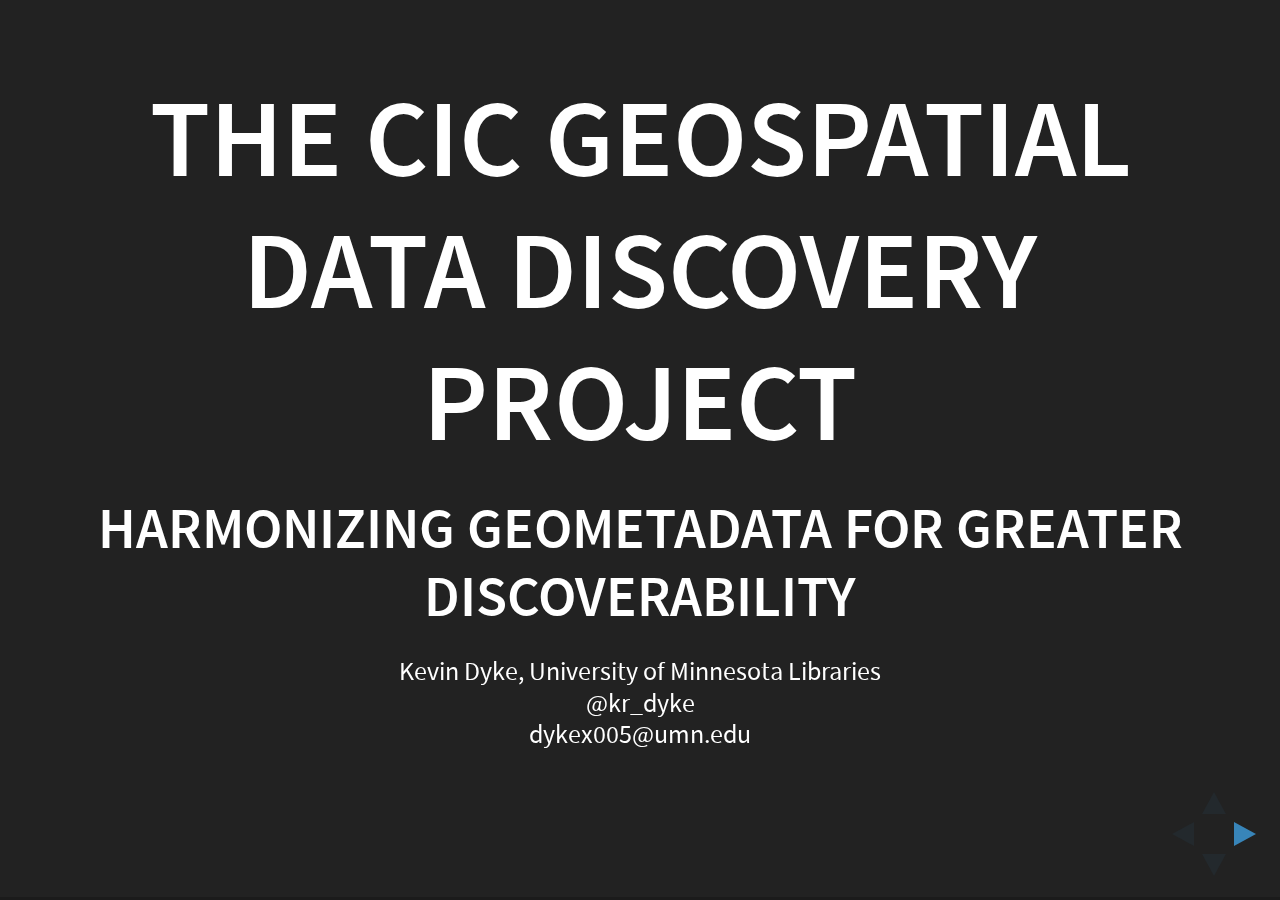
<file: index.html>
<!doctype html>
<html lang="en">

	<head>
		<meta charset="utf-8">

		<title>The CIC Geospatial Data Discovery Project: Harmonizing Metadata for Greater Discoverability</title>

		<meta name="description" content="The Committee on Institutional Cooperation Geospatial Data Discovery Project is a collaborative pilot project to enhance discoverability, facilitate access, and connect scholars across the CIC to geospatial data resources. Nine of the fifteen CIC member institutions are participating in the project, among them the University of Iowa, the University of Minnesota, and the University of Wisconsin-­Madison. The project will support the creation and aggregation of discovery-focused metadata describing geospatial data resources from participating institutions and will make those resources discoverable via an open source portal.This talk will provide an overview of what we’ve done so far and what’s next.">

		<meta name="apple-mobile-web-app-capable" content="yes">
		<meta name="apple-mobile-web-app-status-bar-style" content="black-translucent">

		<meta name="viewport" content="width=device-width, initial-scale=1.0, maximum-scale=1.0, user-scalable=no, minimal-ui">

		<link rel="stylesheet" href="css/reveal.css">
		<link rel="stylesheet" href="css/theme/black.css" id="theme">

		<!-- Code syntax highlighting -->
		<link rel="stylesheet" href="lib/css/zenburn.css">

        <style>
		.reveal > .backgrounds {
				opacity:0.8;
			}

			.iframe-slide {
				  top:0;
				  height:100%;
				  width:100%;
			  }

            .reveal .italics {
                font-style:italic;
                color:#a8ea9f;
            }

			.reveal .dark {
				color: #222222;
				text-shadow: 0px 0px 5px white,0px 0px 16px white,0px 0px 17px white,0px 0px 18px white,0px 0px 19px white;
			}


            .reveal .left-align {
                text-align: left;
            }

			.reveal ul li, .reveal ol li, .reveal ul, .reveal ol {
				display:list-item;
			}
        </style>

		<!-- Printing and PDF exports -->
		<script>
			var link = document.createElement( 'link' );
			link.rel = 'stylesheet';
			link.type = 'text/css';
			link.href = window.location.search.match( /print-pdf/gi ) ? 'css/print/pdf.css' : 'css/print/paper.css';
			document.getElementsByTagName( 'head' )[0].appendChild( link );
		</script>

		<!--[if lt IE 9]>
		<script src="lib/js/html5shiv.js"></script>
		<![endif]-->
	</head>

	<body>

		<div class="reveal">

			<!-- Any section element inside of this container is displayed as a slide -->
			<div class="slides">
				<section>
					<h1>The CIC Geospatial Data Discovery Project</h1>
					<h3>Harmonizing Geometadata for Greater Discoverability</h3>
                    <p><small>
                        Kevin Dyke, University of Minnesota Libraries<br/>
                        @kr_dyke<br/>
                        dykex005@umn.edu
                    </small></p>
				</section>
                <section>
                    <h2 class="left-align">outline</h2>
                    <ol>
						<li class="fragment">Quick review of geometadata</li>
                        <li class="fragment">Background of CIC project</li>
						<li class="fragment">So far</li>
                        <li class="fragment">Current work (aka <span class="italics">in the weeds</span>)</li>
                        <li class="fragment">Future</li>
                    </ol>
                </section>
				<section>
					<section>
						<h2>What is geometadata?</h2>
						<ul>
							<li>In most ways, it’s the same as any other sort of metadata.</li>
							<li>It gets complicated when you ask, quite literally, <span class="italics">“where on earth is this?”</span></li>
						</ul>
					</section>
					<section>
						<h2>What does it look like?</h2>
					</section>
					<section> <h2>Dublin Core</h2><img class="img" src="images/metadata1.png"/></section>
					<section> <h2>FGDC CSDGM</h2><img class="img stretch" src="images/metadata2.png"/></section>
					<section> <h2>ISO 19139</h2><img class="img stretch" src="images/metadata3.png"/></section>
					<section>
						<p>
							To accomodate increased complexity of data (where it lives, how users interact with it), the
							metadata standards we use for geometdata have become more complicated.
						</p>
					</section>
				</section>
				<section>
					<h2>That's where we come in.</h2>
				</section>

                <section>
                    <h2 class="left-align">background</h2>
                    <ul>

                        <li>CIC => Committee on Institutional Cooperation</li>
                        <li>Big Ten + University of Chicago</li>
                    </ul>
                </section>
                 <section>
                    <h2 class="left-align">background</h2>
                    <ul>
                        <li>Started - July 2015</li>
                        <li>Participating institutions: Illinois, Iowa, Maryland, Michigan, Michigan State, Minnesota (host), Penn State, Purdue, and Wisconsin</li>
                    </ul>
                </section>
				<section>
					<h2 class="left-align">background</h2>
					<h3 class="left-align">project goals</h3>
					<ul>
						<li>
							Data discovery portal
						</li>
						<li>
							Geometadata creation
						</li>
						<li>
							Reusable tools and workflows
						</li>
					</ul>
				</section>
				<section>
					<h2 class="left-align">background</h2>
					<h3 class="left-align">what we've done so far</h3>
					<ul>
						<li>
							Hired a full-time Metadata Coordinator (Karen Majewicz)
						</li>
						<li>
							Chose a geometadata standard (ISO 19115/19139)
						</li>
						<li>
							Chose a discovery platform (GeoBlacklight)
						</li>
					</ul>
				</section>
				<section>
					<h2>Current Efforts</h2>
				</section>
				<section data-background-transition="concave" data-transition="concave" data-background="images/mngeocommons.png">
					<h2 class="dark">State clearinghouse GIS data collection</h2>
				</section>
				<section data-background-transition="concave" data-transition="concave" data-background="images/geonetwork1.png">
					<h2 class="dark">Collaborative Geometadata Editing and Workflows</h2>
				</section>
				<section data-background-transition="concave" data-transition="concave" data-background="images/geoblacklight1.png">
					<h2 class="dark">
						Discovery platform testing
					</h2>
				</section>
				<section data-background-transition="concave" data-transition="concave" data-background="images/scanmap.jpg">
					<h2 class="dark">
						Scanned maps on the horizon
					</h2>
				</section>
				<section>
					<h2> Demo time</h2>
				</section>
				<section class="iframe-slide">
					<iframe style="height:95%; width:95%" src="http://45.55.44.228:3000/"></iframe>
				</section>
				<section>
					<h2>Questions/threats?</h2>
				</section>

				<!-- <section>
					<h2>Geonetwork</h2>
					<section>
						<ul class="fragment">
							<li>
								Web-based platform for editing geometadata
							</li>
						</ul>
					</section>
				</section> -->

			</div>

		</div>

		<script src="lib/js/head.min.js"></script>
		<script src="js/reveal.js"></script>

		<script>

			// Full list of configuration options available at:
			// https://github.com/hakimel/reveal.js#configuration
			Reveal.initialize({
				controls: true,
				progress: true,
				history: true,
				center: true,

				transition: 'slide', // none/fade/slide/convex/concave/zoom
				backgroundTransition: 'concave',
				// Optional reveal.js plugins
				dependencies: [
					{ src: 'lib/js/classList.js', condition: function() { return !document.body.classList; } },
					{ src: 'plugin/markdown/marked.js', condition: function() { return !!document.querySelector( '[data-markdown]' ); } },
					{ src: 'plugin/markdown/markdown.js', condition: function() { return !!document.querySelector( '[data-markdown]' ); } },
					{ src: 'plugin/highlight/highlight.js', async: true, callback: function() { hljs.initHighlightingOnLoad(); } },
					{ src: 'plugin/zoom-js/zoom.js', async: true },
					{ src: 'plugin/notes/notes.js', async: true }
				]
			});

		</script>

	</body>
</html>
</file>
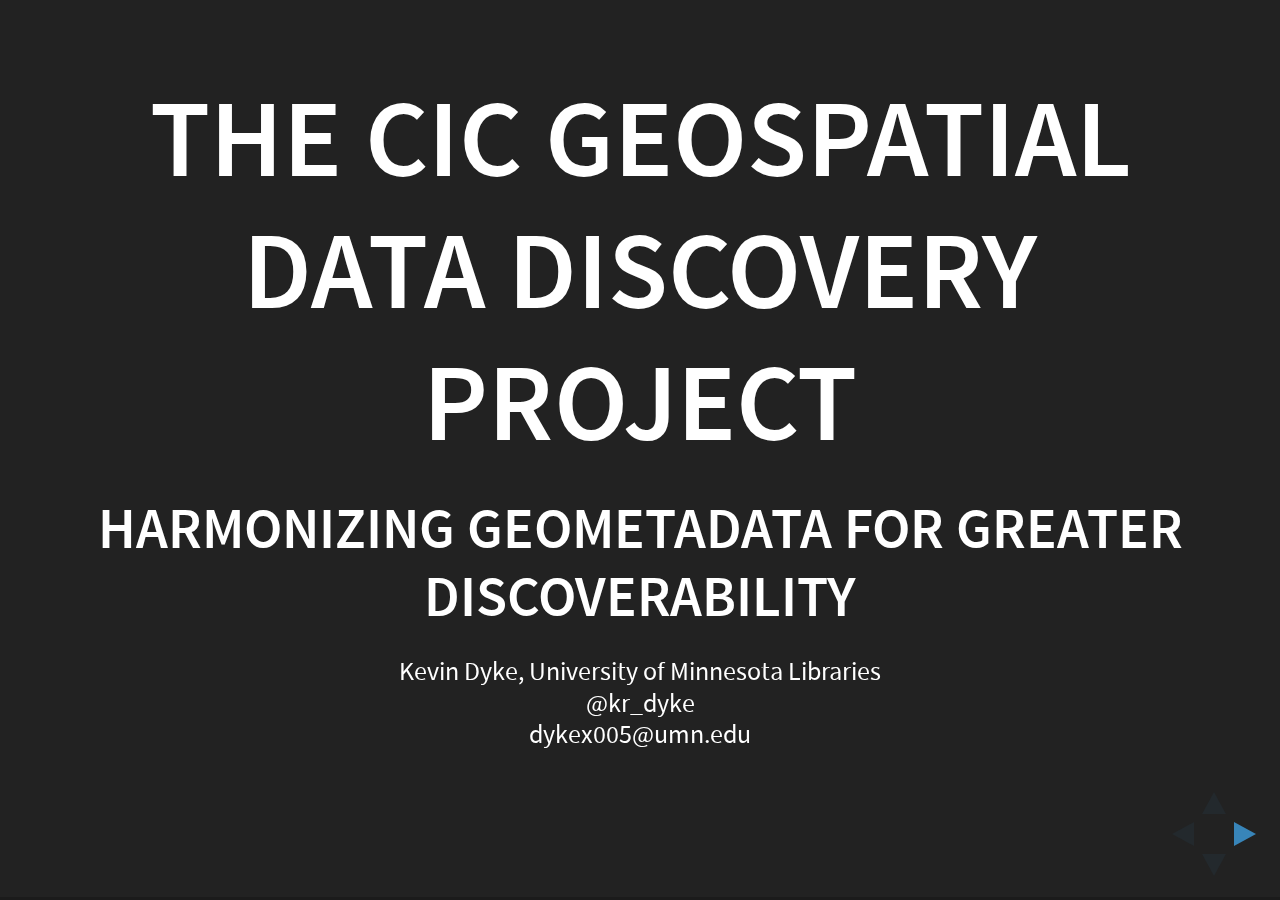
<file: la_7march2016.html>
<!doctype html>
<html lang="en">

	<head>
		<meta charset="utf-8">

		<title>The CIC Geospatial Data Discovery Project: Harmonizing Metadata for Greater Discoverability</title>

		<meta name="description" content="The Committee on Institutional Cooperation Geospatial Data Discovery Project is a collaborative pilot project to enhance discoverability, facilitate access, and connect scholars across the CIC to geospatial data resources. Nine of the fifteen CIC member institutions are participating in the project, among them the University of Iowa, the University of Minnesota, and the University of Wisconsin-­Madison. The project will support the creation and aggregation of discovery-focused metadata describing geospatial data resources from participating institutions and will make those resources discoverable via an open source portal.This talk will provide an overview of what we’ve done so far and what’s next.">

		<meta name="apple-mobile-web-app-capable" content="yes">
		<meta name="apple-mobile-web-app-status-bar-style" content="black-translucent">

		<meta name="viewport" content="width=device-width, initial-scale=1.0, maximum-scale=1.0, user-scalable=no, minimal-ui">

		<link rel="stylesheet" href="css/reveal.css">
		<link rel="stylesheet" href="css/theme/black.css" id="theme">

		<!-- Code syntax highlighting -->
		<link rel="stylesheet" href="lib/css/zenburn.css">

        <style>
		.reveal > .backgrounds {
				opacity:0.8;
			}

			.iframe-slide {
				  top:0;
				  height:100%;
				  width:100%;
			  }

            .reveal .italics {
                font-style:italic;
                color:#a8ea9f;
            }

			.reveal .dark {
				color: #222222;
				text-shadow: 0px 0px 5px white,0px 0px 16px white,0px 0px 17px white,0px 0px 18px white,0px 0px 19px white;
			}


            .reveal .left-align {
                text-align: left;
            }

			.reveal ul li, .reveal ol li, .reveal ul, .reveal ol {
				display:list-item;
			}
        </style>

		<!-- Printing and PDF exports -->
		<script>
			var link = document.createElement( 'link' );
			link.rel = 'stylesheet';
			link.type = 'text/css';
			link.href = window.location.search.match( /print-pdf/gi ) ? 'css/print/pdf.css' : 'css/print/paper.css';
			document.getElementsByTagName( 'head' )[0].appendChild( link );
		</script>

		<!--[if lt IE 9]>
		<script src="lib/js/html5shiv.js"></script>
		<![endif]-->
	</head>

	<body>

		<div class="reveal">

			<!-- Any section element inside of this container is displayed as a slide -->
			<div class="slides">
				<section>
					<h1>The CIC Geospatial Data Discovery Project</h1>
					<h3>Harmonizing Geometadata for Greater Discoverability</h3>
                    <p><small>
                        Kevin Dyke, University of Minnesota Libraries<br/>
                        @kr_dyke<br/>
                        dykex005@umn.edu
                    </small></p>
				</section>
                <section>
                    <h2 class="left-align">outline</h2>
                    <ol>
						<li class="fragment">Quick review of geometadata</li>
                        <li class="fragment">Background of CIC project</li>
						<li class="fragment">So far</li>
                        <li class="fragment">Current work</li>
                        <li class="fragment">Future</li>
                    </ol>
                </section>
				<section>
					<section>
						<h2>What is geometadata?</h2>
						<ul>
							<li>In most ways, it’s the same as any other sort of metadata.</li>
							<li>It gets complicated when you ask, quite literally, <span class="italics">“where on earth is this?”</span></li>
						</ul>
					</section>
					<section>
						<h2>What does it look like?</h2>
					</section>
					<section> <h2>Dublin Core</h2><img class="img" src="images/metadata1.png"/></section>
					<section> <h2>FGDC CSDGM</h2><img class="img stretch" src="images/metadata2.png"/></section>
					<section> <h2>ISO 19139</h2><img class="img stretch" src="images/metadata3.png"/></section>
					<section>
						<p>
							To accomodate increased complexity of data (where it lives, how users interact with it), the
							metadata standards we use for geometdata have become more complicated.
						</p>
					</section>
				</section>
				<section>
					<h2>That's where we come in.</h2>
				</section>

                <section>
                    <h2 class="left-align">background</h2>
                    <ul>

                        <li>CIC => Committee on Institutional Cooperation</li>
                        <li>Big Ten + University of Chicago</li>
                    </ul>
                </section>
                 <section>
                    <h2 class="left-align">background</h2>
                    <ul>
                        <li>Started - July 2015</li>
                        <li>Participating institutions: Illinois, Iowa, Maryland, Michigan, Michigan State, Minnesota (host), Penn State, Purdue, and Wisconsin</li>
                    </ul>
                </section>
				<section>
					<h2 class="left-align">background</h2>
					<h3 class="left-align">project goals</h3>
					<ul>
						<li>
							Data discovery portal
						</li>
						<li>
							Geometadata creation/transformation/remediation
						</li>
						<li>
							Reusable tools and workflows
						</li>
					</ul>
				</section>
				<section>
					<h2 class="left-align">background</h2>
					<h3 class="left-align">what we've done so far</h3>
					<ul>
						<li>
							Hired a full-time Metadata Coordinator (Karen Majewicz)
						</li>
						<li>
							Chose a geometadata standard (ISO 19115/19139)
						</li>
						<li>
							Chose a discovery platform (GeoBlacklight)
						</li>
					</ul>
				</section>
				<section>
					<h2>Current Efforts</h2>
				</section>
				<section data-background-transition="concave" data-transition="concave" data-background="images/mngeocommons.png">
					<h2 class="dark">State clearinghouse GIS data collection</h2>
				</section>
				<section data-background-transition="concave" data-transition="concave" data-background="images/geonetwork1.png">
					<h2 class="dark">Collaborative Geometadata Editing and Workflows</h2>
				</section>
				<section data-background-transition="concave" data-transition="concave" data-background="images/geoblacklight1.png">
					<h2 class="dark">
						Discovery platform testing
					</h2>
				</section>
				<section data-background-transition="concave" data-transition="concave" data-background="images/scanmap.jpg">
					<h2 class="dark">
						Scanned maps on the horizon
					</h2>
				</section>
				<section>
					<h2> Demo time</h2>
				</section>
				<section class="iframe-slide">
					<iframe style="height:95%; width:95%" src="http://45.55.44.228:3000/"></iframe>
				</section>
				<section>
					<h2>Questions?</h2>
				</section>

				<!-- <section>
					<h2>Geonetwork</h2>
					<section>
						<ul class="fragment">
							<li>
								Web-based platform for editing geometadata
							</li>
						</ul>
					</section>
				</section> -->

			</div>

		</div>

		<script src="lib/js/head.min.js"></script>
		<script src="js/reveal.js"></script>

		<script>

			// Full list of configuration options available at:
			// https://github.com/hakimel/reveal.js#configuration
			Reveal.initialize({
				controls: true,
				progress: true,
				history: true,
				center: true,

				transition: 'slide', // none/fade/slide/convex/concave/zoom
				backgroundTransition: 'concave',
				// Optional reveal.js plugins
				dependencies: [
					{ src: 'lib/js/classList.js', condition: function() { return !document.body.classList; } },
					{ src: 'plugin/markdown/marked.js', condition: function() { return !!document.querySelector( '[data-markdown]' ); } },
					{ src: 'plugin/markdown/markdown.js', condition: function() { return !!document.querySelector( '[data-markdown]' ); } },
					{ src: 'plugin/highlight/highlight.js', async: true, callback: function() { hljs.initHighlightingOnLoad(); } },
					{ src: 'plugin/zoom-js/zoom.js', async: true },
					{ src: 'plugin/notes/notes.js', async: true }
				]
			});

		</script>

	</body>
</html>
</file>
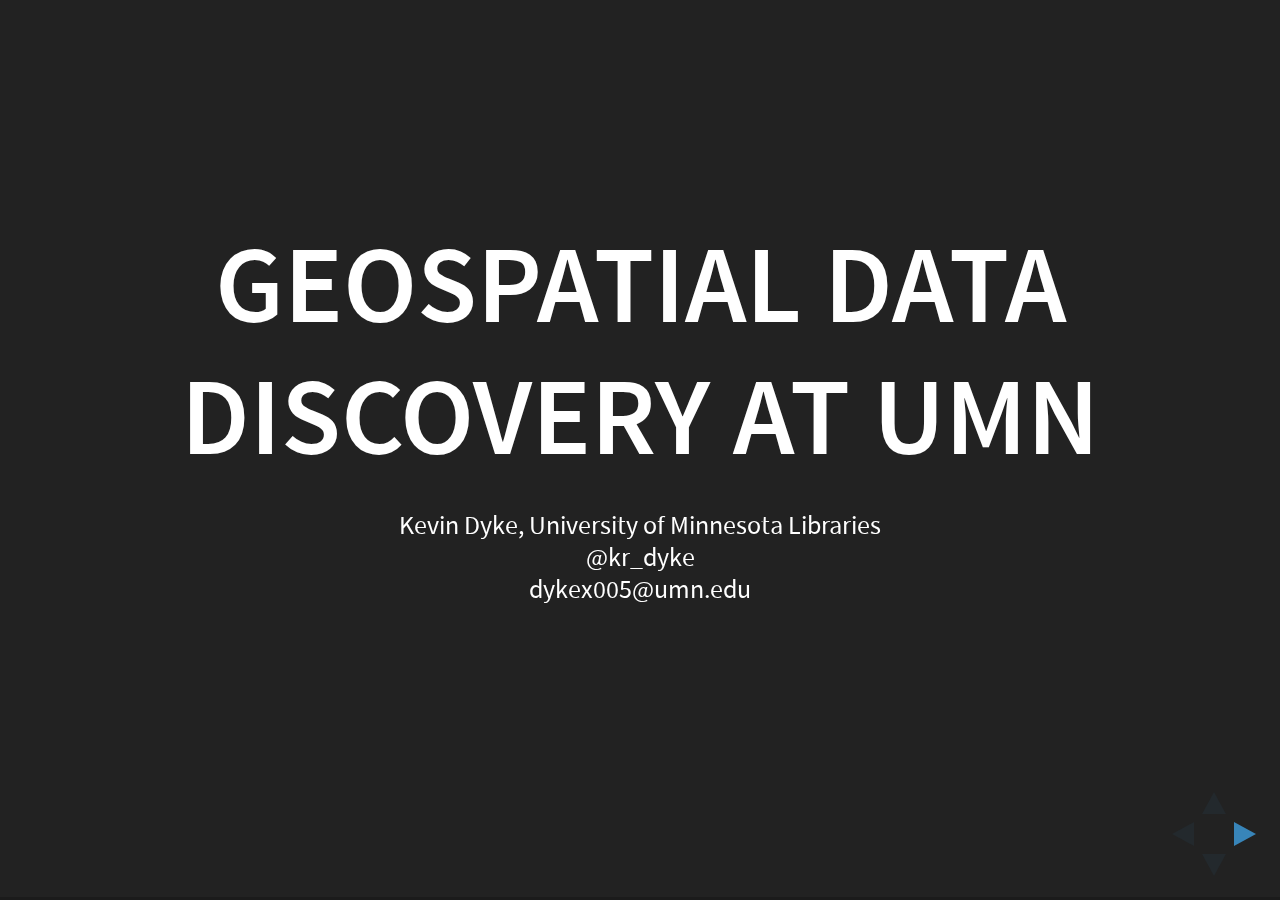
<file: rdm-icop.html>
<!doctype html>
<html lang="en">

	<head>
		<meta charset="utf-8">

		<title>Geospatial Data Discovery at UMN</title>

		<meta name="description" content="Geospatial Data Discovery at UMN">

		<meta name="apple-mobile-web-app-capable" content="yes">
		<meta name="apple-mobile-web-app-status-bar-style" content="black-translucent">

		<meta name="viewport" content="width=device-width, initial-scale=1.0, maximum-scale=1.0, user-scalable=no, minimal-ui">

		<link rel="stylesheet" href="css/reveal.css">
		<link rel="stylesheet" href="css/theme/black.css" id="theme">

		<!-- Code syntax highlighting -->
		<link rel="stylesheet" href="lib/css/zenburn.css">

        <style>
		.reveal > .backgrounds {
                opacity:0.8;
            }

			.iframe-slide {
				  top:0;
				  height:100%;
				  width:100%;
			  }


			.reveal img.img-no-junk {
				border:none;
				outline:none;
				background: inherit;
			}
            .reveal .italics {
                font-style:italic;
                color:#a8ea9f;
            }

			.reveal .dark {
				color: #222222;
				text-shadow: 0px 0px 5px white,0px 0px 16px white,0px 0px 17px white,0px 0px 18px white,0px 0px 19px white;
			}


            .reveal .left-align {
                text-align: left;
            }

			.reveal ul li, .reveal ol li, .reveal ul, .reveal ol {
				display:list-item;
			}
        </style>

		<!-- Printing and PDF exports -->
		<script>
			var link = document.createElement( 'link' );
			link.rel = 'stylesheet';
			link.type = 'text/css';
			link.href = window.location.search.match( /print-pdf/gi ) ? 'css/print/pdf.css' : 'css/print/paper.css';
			document.getElementsByTagName( 'head' )[0].appendChild( link );
		</script>

		<!--[if lt IE 9]>
		<script src="lib/js/html5shiv.js"></script>
		<![endif]-->
	</head>

	<body>

		<div class="reveal">

			<!-- Any section element inside of this container is displayed as a slide -->
			<div class="slides">
				<section>
					<h1>Geospatial Data Discovery at UMN</h1>
                    <p><small>
                        Kevin Dyke, University of Minnesota Libraries<br/>
                        @kr_dyke<br/>
                        dykex005@umn.edu
                    </small></p>
				</section>
				<section>
					<p class="left-align">Finding secondary data (data produced by someone else) is a major component
					 of many projects involving spatial analysis or cartography</p>
				</section>
				<section>
					<p class="left-align">For the state of Minnesota, we've tried to make things easier.</p>
				</section>
				<section>
					<p class="left-align">When finding data, the most important factor is <strong>metadata</strong></p>
				</section>
				<section>
					<p class="left-align">For geospatial metadata, I like to use the obnoxious neologism <span class="italics">geometadata</span></p>
				</section>
				<section>
					<h2>What is geometadata?</h2>
					<section>
						<ul>
							<li>In most ways, it’s the same as any other sort of metadata.</li>
							<li>It gets complicated when you ask, quite literally, <span class="italics">“where on earth is this?”</span></li>
						</ul>
					</section>
					<section>
						<h2>What does it look like?</h2>
					</section>
					<section> <img class="img" src="images/metadata1.png"/></section>
					<section> <img class="img stretch" src="images/metadata2.png"/></section>
					<section> <img class="img stretch" src="images/metadata3.png"/></section>
				</section>
				<section>
					<p>
						To accomodate increased complexity of data (where it lives, how users interact with it), the
						metadata standards we use for geometdata have become more complicated.
					</p>
				</section>
				<section>
					<p>
						Flexibility. Always sounds good, but makes coordination of efforts difficult. (more on that later)
					</p>
				</section>
				<!-- <section data-background='images/mn-outline.png'> -->
				<section>
					<img class="img-no-junk stretch" src="images/mn-outline.png"/>
					<h2>Meanwhile, in Minnesota</h2>
				</section>
				<section data-background-transition="concave" data-transition="concave" data-background="images/ogp2.png">
					<h2 class="dark">Spatial Data @ University of Minnesota</h2>
					<p><a href="http://54.173.174.15:8080/opengeoportal/">link</a></p>
				</section>
				<section class="iframe-slide">
					<iframe style="height:95%; width:95%" src="http://54.173.174.15:8080/opengeoportal/"></iframe>
				</section>
				<section>
					<h2>Minnesota Geospatial Commons</h2>
				</section>
			</div>

		</div>

		<script src="lib/js/head.min.js"></script>
		<script src="js/reveal.js"></script>

		<script>

			// Full list of configuration options available at:
			// https://github.com/hakimel/reveal.js#configuration
			Reveal.initialize({
				controls: true,
				progress: true,
				history: true,
				center: true,

				transition: 'slide', // none/fade/slide/convex/concave/zoom
				backgroundTransition: 'concave',
				// Optional reveal.js plugins
				dependencies: [
					{ src: 'lib/js/classList.js', condition: function() { return !document.body.classList; } },
					{ src: 'plugin/markdown/marked.js', condition: function() { return !!document.querySelector( '[data-markdown]' ); } },
					{ src: 'plugin/markdown/markdown.js', condition: function() { return !!document.querySelector( '[data-markdown]' ); } },
					{ src: 'plugin/highlight/highlight.js', async: true, callback: function() { hljs.initHighlightingOnLoad(); } },
					{ src: 'plugin/zoom-js/zoom.js', async: true },
					{ src: 'plugin/notes/notes.js', async: true }
				]
			});

		</script>

	</body>
</html>
</file>
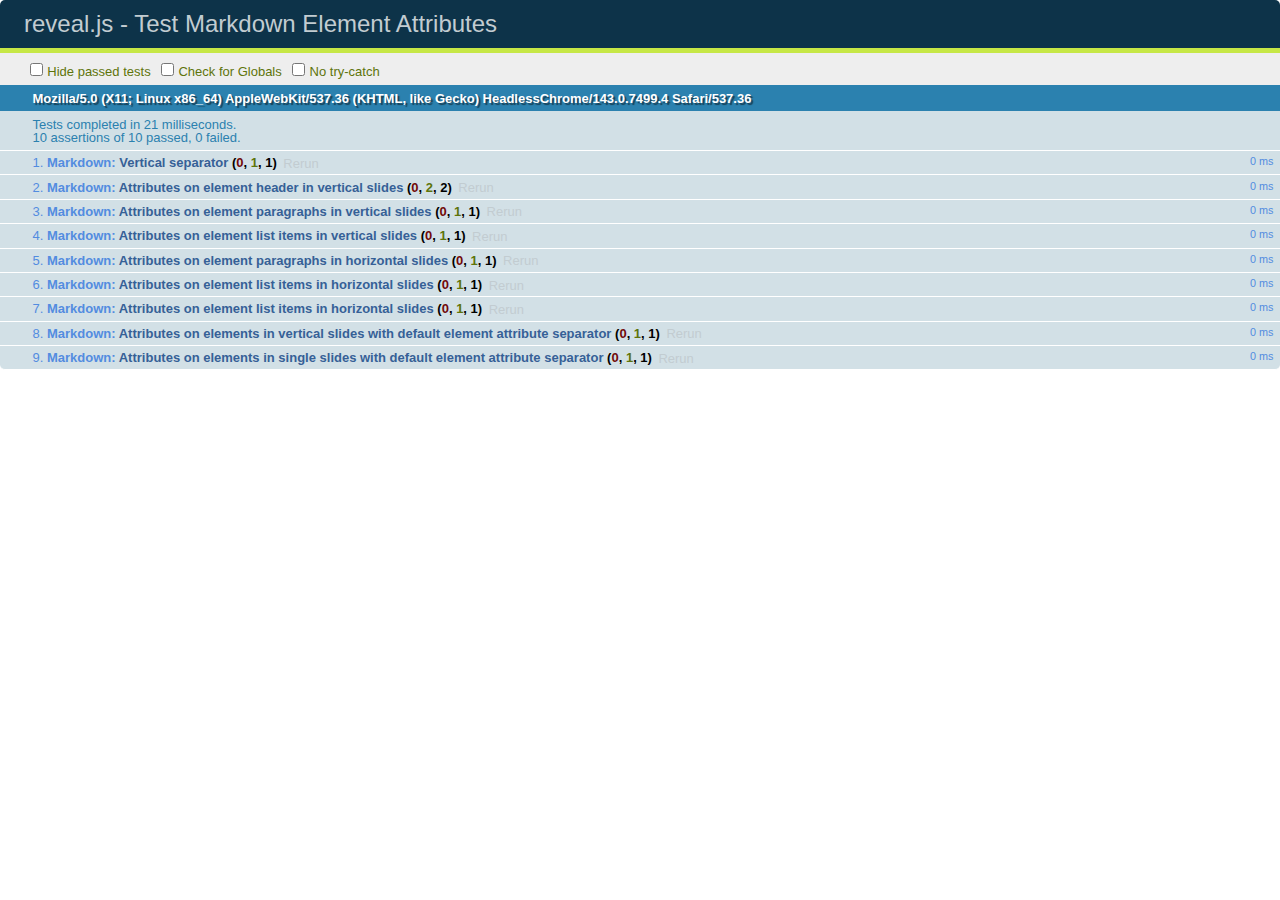
<file: test/test-markdown-element-attributes.html>
<!doctype html>
<html lang="en">

	<head>
		<meta charset="utf-8">

		<title>reveal.js - Test Markdown Element Attributes</title>

		<link rel="stylesheet" href="../css/reveal.css">
		<link rel="stylesheet" href="qunit-1.12.0.css">
	</head>

	<body style="overflow: auto;">

		<div id="qunit"></div>
		<div id="qunit-fixture"></div>

		<div class="reveal" style="display: none;">

			<div class="slides">

				<!-- <section data-markdown="example.md" data-separator="^\n\n\n" data-separator-vertical="^\n\n"></section> -->

				<!-- Slides are separated by newline + three dashes + newline, vertical slides identical but two dashes -->
				<section data-markdown data-separator="^\n---\n$" data-separator-vertical="^\n--\n$" data-element-attributes="{_\s*?([^}]+?)}">>
					<script type="text/template">
						## Slide 1.1
						<!-- {_class="fragment fade-out" data-fragment-index="1"} -->

						--

						## Slide 1.2
						<!-- {_class="fragment shrink"} -->

						Paragraph 1
						<!-- {_class="fragment grow"} -->

						Paragraph 2
						<!-- {_class="fragment grow"} -->

						- list item 1 <!-- {_class="fragment grow"} -->
						- list item 2 <!-- {_class="fragment grow"} -->
						- list item 3 <!-- {_class="fragment grow"} -->


						---

						## Slide 2


						Paragraph 1.2  
						multi-line <!-- {_class="fragment highlight-red"} -->

						Paragraph 2.2 <!-- {_class="fragment highlight-red"} -->

						Paragraph 2.3 <!-- {_class="fragment highlight-red"} -->

						Paragraph 2.4 <!-- {_class="fragment highlight-red"} -->

						- list item 1 <!-- {_class="fragment highlight-green"} -->
						- list item 2<!-- {_class="fragment highlight-green"} -->
						- list item 3<!-- {_class="fragment highlight-green"} -->
						- list item 4
						<!-- {_class="fragment highlight-green"} -->
						- list item 5<!-- {_class="fragment highlight-green"} -->

						Test

						![Example Picture](examples/assets/image2.png)
						<!-- {_class="reveal stretch"} -->

					</script>
				</section>



				<section 	data-markdown data-separator="^\n\n\n"
									data-separator-vertical="^\n\n"
									data-separator-notes="^Note:"
									data-charset="utf-8">
					<script type="text/template">
						# Test attributes in Markdown with default separator
						## Slide 1 Def <!-- .element: class="fragment highlight-red" data-fragment-index="1" -->


						## Slide 2 Def
						<!-- .element: class="fragment highlight-red" -->

					</script>
				</section>

				<section data-markdown>
				  <script type="text/template">
					## Hello world
					A paragraph
					<!-- .element: class="fragment highlight-blue" -->
				  </script>
				</section>

				<section data-markdown>
				  <script type="text/template">
					## Hello world

					Multiple  
					Line
					<!-- .element: class="fragment highlight-blue" -->
				  </script>
				</section>

				<section data-markdown>
				  <script type="text/template">
					## Hello world

					Test<!-- .element: class="fragment highlight-blue" -->

					More Test
				  </script>
				</section>


			</div>

		</div>

		<script src="../lib/js/head.min.js"></script>
		<script src="../js/reveal.js"></script>
		<script src="../plugin/markdown/marked.js"></script>
		<script src="../plugin/markdown/markdown.js"></script>
		<script src="qunit-1.12.0.js"></script>

		<script src="test-markdown-element-attributes.js"></script>

	</body>
</html>
</file>
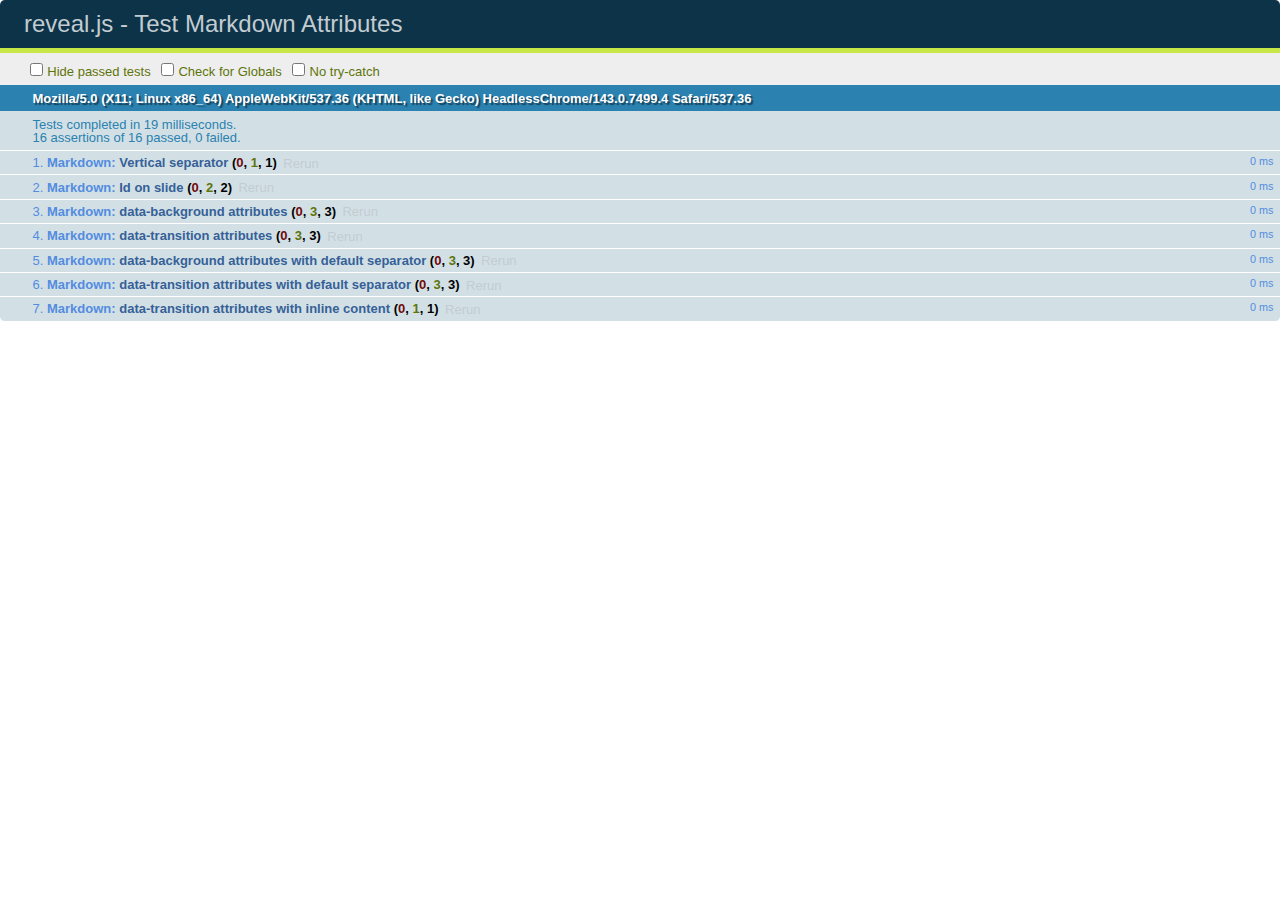
<file: test/test-markdown-slide-attributes.html>
<!doctype html>
<html lang="en">

	<head>
		<meta charset="utf-8">

		<title>reveal.js - Test Markdown Attributes</title>

		<link rel="stylesheet" href="../css/reveal.css">
		<link rel="stylesheet" href="qunit-1.12.0.css">
	</head>

	<body style="overflow: auto;">

		<div id="qunit"></div>
		<div id="qunit-fixture"></div>

		<div class="reveal" style="display: none;">

			<div class="slides">

				<!-- <section data-markdown="example.md" data-separator="^\n\n\n" data-separator-vertical="^\n\n"></section> -->

				<!-- Slides are separated by three lines, vertical slides by two lines, attributes are one any line starting with (spaces and) two dashes -->
				<section 	data-markdown data-separator="^\n\n\n"
									data-separator-vertical="^\n\n"
									data-separator-notes="^Note:"
									data-attributes="--\s(.*?)$"
									data-charset="utf-8">
					<script type="text/template">
						# Test attributes in Markdown
						## Slide 1



						## Slide 2
						<!-- -- id="slide2" data-transition="zoom" data-background="#A0C66B" -->


						## Slide 2.1
						<!-- -- data-background="#ff0000" data-transition="fade" -->


						## Slide 2.2
						[Link to Slide2](#/slide2)



						## Slide 3
						<!-- -- data-transition="zoom" data-background="#C6916B" -->



						## Slide 4
					</script>
				</section>

				<section 	data-markdown data-separator="^\n\n\n"
									data-separator-vertical="^\n\n"
									data-separator-notes="^Note:"
									data-charset="utf-8">
					<script type="text/template">
						# Test attributes in Markdown with default separator
						## Slide 1 Def



						## Slide 2 Def
						<!-- .slide: id="slide2def" data-transition="concave" data-background="#A7C66B" -->


						## Slide 2.1 Def
						<!-- .slide: data-background="#f70000" data-transition="page" -->


						## Slide 2.2 Def
						[Link to Slide2](#/slide2def)



						## Slide 3 Def
						<!-- .slide: data-transition="concave" data-background="#C7916B" -->



						## Slide 4
					</script>
				</section>

				<section data-markdown>
					<script type="text/template">
						<!-- .slide: data-background="#ff0000" -->
						## Hello world
					</script>
				</section>

				<section data-markdown>
					<script type="text/template">
						## Hello world
						<!-- .slide: data-background="#ff0000" -->
					</script>
				</section>

				<section data-markdown>
					<script type="text/template">
						## Hello world

						Test
						<!-- .slide: data-background="#ff0000" -->

						More Test
					</script>
				</section>

			</div>

		</div>

		<script src="../lib/js/head.min.js"></script>
		<script src="../js/reveal.js"></script>
		<script src="../plugin/markdown/marked.js"></script>
		<script src="../plugin/markdown/markdown.js"></script>
		<script src="qunit-1.12.0.js"></script>

		<script src="test-markdown-slide-attributes.js"></script>

	</body>
</html>
</file>
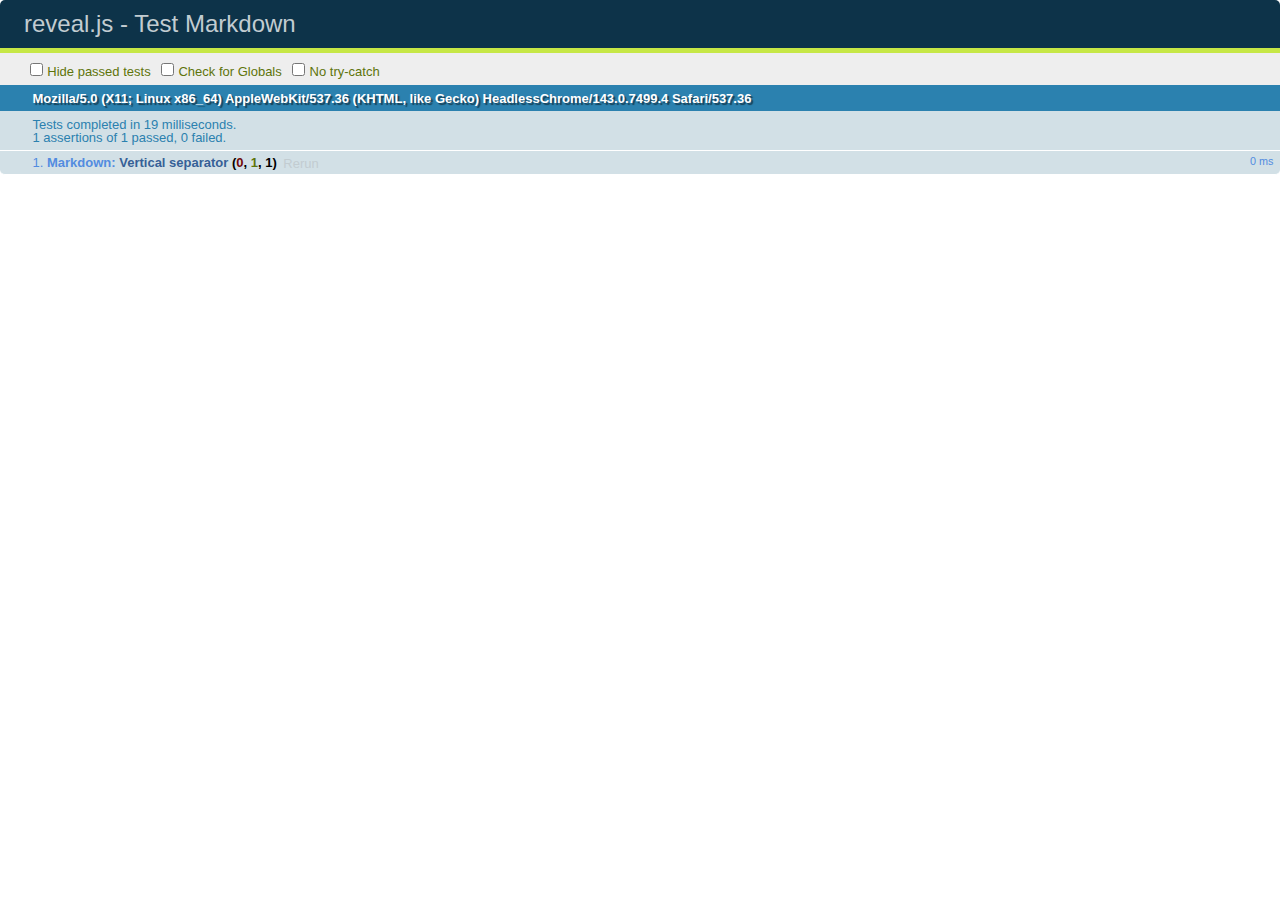
<file: test/test-markdown.html>
<!doctype html>
<html lang="en">

	<head>
		<meta charset="utf-8">

		<title>reveal.js - Test Markdown</title>

		<link rel="stylesheet" href="../css/reveal.css">
		<link rel="stylesheet" href="qunit-1.12.0.css">
	</head>

	<body style="overflow: auto;">

		<div id="qunit"></div>
  		<div id="qunit-fixture"></div>

		<div class="reveal" style="display: none;">

			<div class="slides">

				<!-- <section data-markdown="example.md" data-separator="^\n\n\n" data-separator-vertical="^\n\n"></section> -->

				<!-- Slides are separated by newline + three dashes + newline, vertical slides identical but two dashes -->
				<section data-markdown data-separator="^\n---\n$" data-separator-vertical="^\n--\n$">
					<script type="text/template">
						## Slide 1.1

						--

						## Slide 1.2

						---

						## Slide 2
					</script>
				</section>

			</div>

		</div>

		<script src="../lib/js/head.min.js"></script>
		<script src="../js/reveal.js"></script>
		<script src="../plugin/markdown/marked.js"></script>
		<script src="../plugin/markdown/markdown.js"></script>
		<script src="qunit-1.12.0.js"></script>

		<script src="test-markdown.js"></script>

	</body>
</html>
</file>
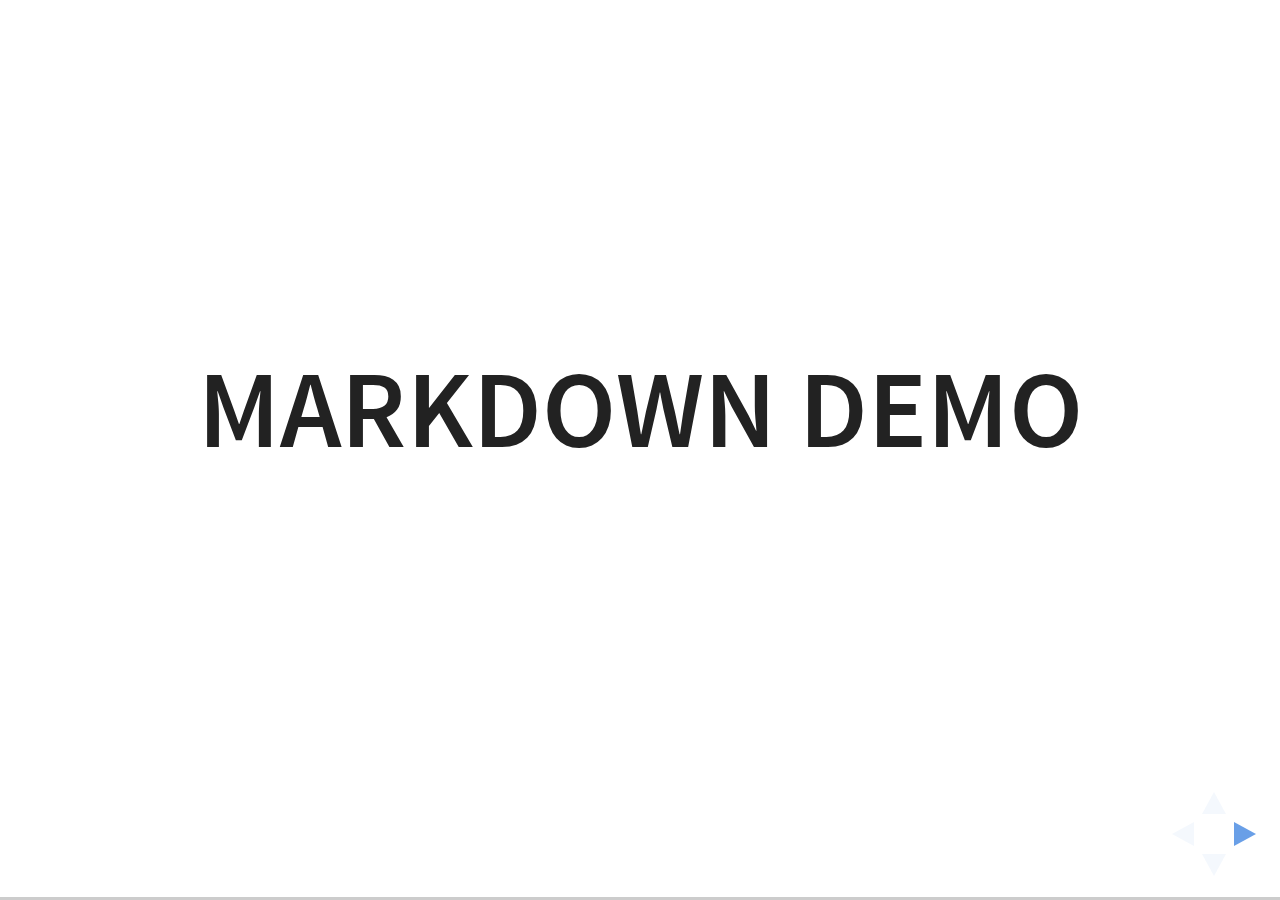
<file: plugin/markdown/example.html>
<!doctype html>
<html lang="en">

	<head>
		<meta charset="utf-8">

		<title>reveal.js - Markdown Demo</title>

		<link rel="stylesheet" href="../../css/reveal.css">
		<link rel="stylesheet" href="../../css/theme/white.css" id="theme">

        <link rel="stylesheet" href="../../lib/css/zenburn.css">
	</head>

	<body>

		<div class="reveal">

			<div class="slides">

                <!-- Use external markdown resource, separate slides by three newlines; vertical slides by two newlines -->
                <section data-markdown="example.md" data-separator="^\n\n\n" data-separator-vertical="^\n\n"></section>

                <!-- Slides are separated by three dashes (quick 'n dirty regular expression) -->
                <section data-markdown data-separator="---">
                    <script type="text/template">
                        ## Demo 1
                        Slide 1
                        ---
                        ## Demo 1
                        Slide 2
                        ---
                        ## Demo 1
                        Slide 3
                    </script>
                </section>

                <!-- Slides are separated by newline + three dashes + newline, vertical slides identical but two dashes -->
                <section data-markdown data-separator="^\n---\n$" data-separator-vertical="^\n--\n$">
                    <script type="text/template">
                        ## Demo 2
                        Slide 1.1

                        --

                        ## Demo 2
                        Slide 1.2

                        ---

                        ## Demo 2
                        Slide 2
                    </script>
                </section>

                <!-- No "extra" slides, since there are no separators defined (so they'll become horizontal rulers) -->
                <section data-markdown>
                    <script type="text/template">
                        A

                        ---

                        B

                        ---

                        C
                    </script>
                </section>

                <!-- Slide attributes -->
                <section data-markdown>
                    <script type="text/template">
                        <!-- .slide: data-background="#000000" -->
                        ## Slide attributes
                    </script>
                </section>

                <!-- Element attributes -->
                <section data-markdown>
                    <script type="text/template">
                        ## Element attributes
                        - Item 1 <!-- .element: class="fragment" data-fragment-index="2" -->
                        - Item 2 <!-- .element: class="fragment" data-fragment-index="1" -->
                    </script>
                </section>

                <!-- Code -->
                <section data-markdown>
                    <script type="text/template">
                        ```php
                        public function foo()
                        {
                            $foo = array(
                                'bar' => 'bar'
                            )
                        }
                        ```
                    </script>
                </section>

            </div>
		</div>

		<script src="../../lib/js/head.min.js"></script>
		<script src="../../js/reveal.js"></script>

		<script>

			Reveal.initialize({
				controls: true,
				progress: true,
				history: true,
				center: true,

				// Optional libraries used to extend on reveal.js
				dependencies: [
					{ src: '../../lib/js/classList.js', condition: function() { return !document.body.classList; } },
					{ src: 'marked.js', condition: function() { return !!document.querySelector( '[data-markdown]' ); } },
                    { src: 'markdown.js', condition: function() { return !!document.querySelector( '[data-markdown]' ); } },
                    { src: '../highlight/highlight.js', async: true, callback: function() { hljs.initHighlightingOnLoad(); } },
					{ src: '../notes/notes.js' }
				]
			});

		</script>

	</body>
</html>
</file>
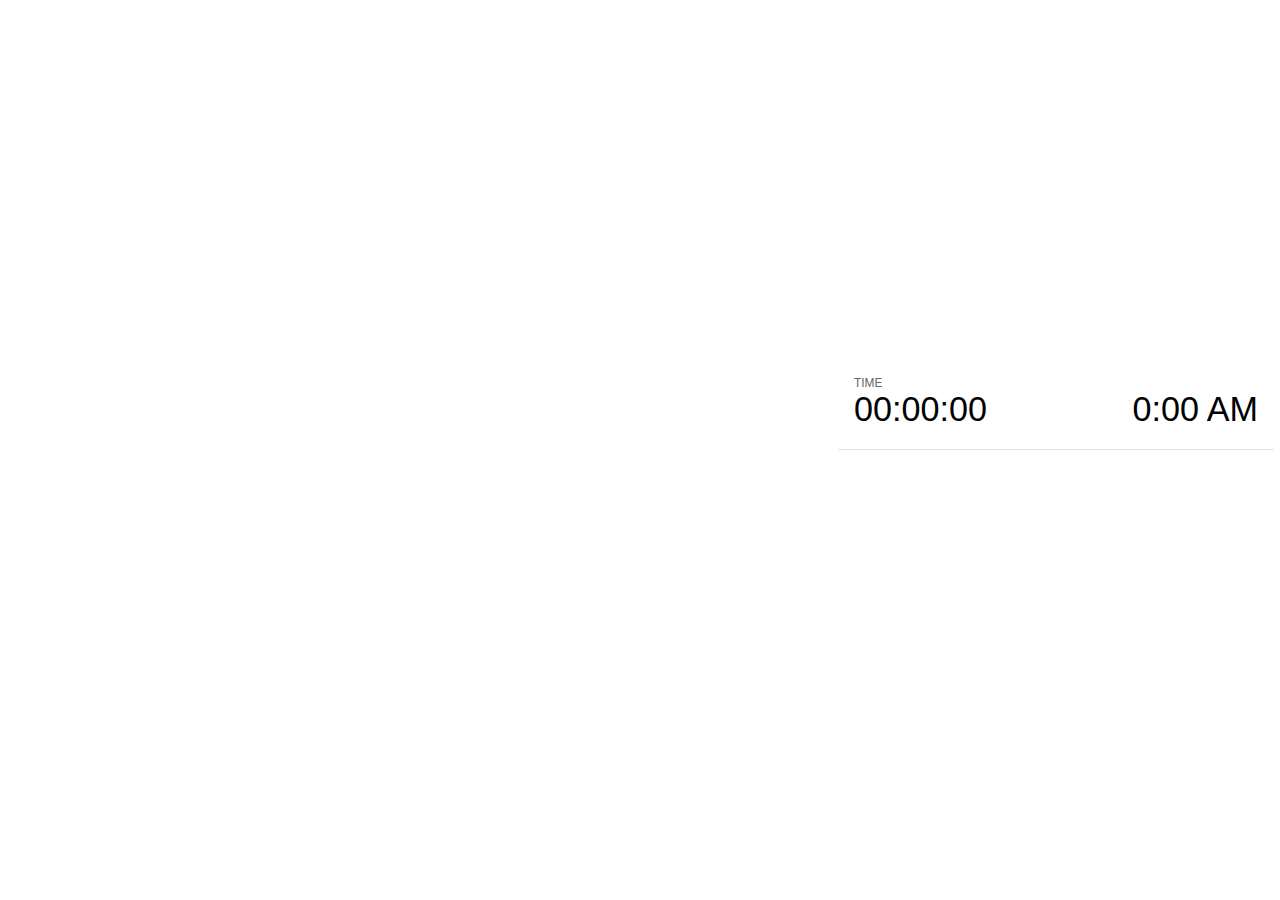
<file: plugin/notes/notes.html>
<!doctype html>
<html lang="en">
	<head>
		<meta charset="utf-8">

		<title>reveal.js - Slide Notes</title>

		<style>
			body {
				font-family: Helvetica;
			}

			#current-slide,
			#upcoming-slide,
			#speaker-controls {
				padding: 6px;
				box-sizing: border-box;
				-moz-box-sizing: border-box;
			}

			#current-slide iframe,
			#upcoming-slide iframe {
				width: 100%;
				height: 100%;
				border: 1px solid #ddd;
			}

			#current-slide .label,
			#upcoming-slide .label {
				position: absolute;
				top: 10px;
				left: 10px;
				font-weight: bold;
				font-size: 14px;
				z-index: 2;
				color: rgba( 255, 255, 255, 0.9 );
			}

			#current-slide {
				position: absolute;
				width: 65%;
				height: 100%;
				top: 0;
				left: 0;
				padding-right: 0;
			}

			#upcoming-slide {
				position: absolute;
				width: 35%;
				height: 40%;
				right: 0;
				top: 0;
			}

			#speaker-controls {
				position: absolute;
				top: 40%;
				right: 0;
				width: 35%;
				height: 60%;
				overflow: auto;

				font-size: 18px;
			}

				.speaker-controls-time.hidden,
				.speaker-controls-notes.hidden {
					display: none;
				}

				.speaker-controls-time .label,
				.speaker-controls-notes .label {
					text-transform: uppercase;
					font-weight: normal;
					font-size: 0.66em;
					color: #666;
					margin: 0;
				}

				.speaker-controls-time {
					border-bottom: 1px solid rgba( 200, 200, 200, 0.5 );
					margin-bottom: 10px;
					padding: 10px 16px;
					padding-bottom: 20px;
					cursor: pointer;
				}

				.speaker-controls-time .reset-button {
					opacity: 0;
					float: right;
					color: #666;
					text-decoration: none;
				}
				.speaker-controls-time:hover .reset-button {
					opacity: 1;
				}

				.speaker-controls-time .timer,
				.speaker-controls-time .clock {
					width: 50%;
					font-size: 1.9em;
				}

				.speaker-controls-time .timer {
					float: left;
				}

				.speaker-controls-time .clock {
					float: right;
					text-align: right;
				}

				.speaker-controls-time span.mute {
					color: #bbb;
				}

				.speaker-controls-notes {
					padding: 10px 16px;
				}

				.speaker-controls-notes .value {
					margin-top: 5px;
					line-height: 1.4;
					font-size: 1.2em;
				}

			.clear {
				clear: both;
			}

			@media screen and (max-width: 1080px) {
				#speaker-controls {
					font-size: 16px;
				}
			}

			@media screen and (max-width: 900px) {
				#speaker-controls {
					font-size: 14px;
				}
			}

			@media screen and (max-width: 800px) {
				#speaker-controls {
					font-size: 12px;
				}
			}

		</style>
	</head>

	<body>

		<div id="current-slide"></div>
		<div id="upcoming-slide"><span class="label">UPCOMING:</span></div>
		<div id="speaker-controls">
			<div class="speaker-controls-time">
				<h4 class="label">Time <span class="reset-button">Click to Reset</span></h4>
				<div class="clock">
					<span class="clock-value">0:00 AM</span>
				</div>
				<div class="timer">
					<span class="hours-value">00</span><span class="minutes-value">:00</span><span class="seconds-value">:00</span>
				</div>
				<div class="clear"></div>
			</div>

			<div class="speaker-controls-notes hidden">
				<h4 class="label">Notes</h4>
				<div class="value"></div>
			</div>
		</div>

		<script src="../../plugin/markdown/marked.js"></script>
		<script>

			(function() {

				var notes,
					notesValue,
					currentState,
					currentSlide,
					upcomingSlide,
					connected = false;

				window.addEventListener( 'message', function( event ) {

					var data = JSON.parse( event.data );

					// Messages sent by the notes plugin inside of the main window
					if( data && data.namespace === 'reveal-notes' ) {
						if( data.type === 'connect' ) {
							handleConnectMessage( data );
						}
						else if( data.type === 'state' ) {
							handleStateMessage( data );
						}
					}
					// Messages sent by the reveal.js inside of the current slide preview
					else if( data && data.namespace === 'reveal' ) {
						if( /ready/.test( data.eventName ) ) {
							// Send a message back to notify that the handshake is complete
							window.opener.postMessage( JSON.stringify({ namespace: 'reveal-notes', type: 'connected'} ), '*' );
						}
						else if( /slidechanged|fragmentshown|fragmenthidden|overviewshown|overviewhidden|paused|resumed/.test( data.eventName ) && currentState !== JSON.stringify( data.state ) ) {
							window.opener.postMessage( JSON.stringify({ method: 'setState', args: [ data.state ]} ), '*' );
						}
					}

				} );

				/**
				 * Called when the main window is trying to establish a
				 * connection.
				 */
				function handleConnectMessage( data ) {

					if( connected === false ) {
						connected = true;

						setupIframes( data );
						setupKeyboard();
						setupNotes();
						setupTimer();
					}

				}

				/**
				 * Called when the main window sends an updated state.
				 */
				function handleStateMessage( data ) {

					// Store the most recently set state to avoid circular loops
					// applying the same state
					currentState = JSON.stringify( data.state );

					// No need for updating the notes in case of fragment changes
					if ( data.notes ) {
						notes.classList.remove( 'hidden' );
						notesValue.style.whiteSpace = data.whitespace;
						if( data.markdown ) {
							notesValue.innerHTML = marked( data.notes );
						}
						else {
							notesValue.innerHTML = data.notes;
						}
					}
					else {
						notes.classList.add( 'hidden' );
					}

					// Update the note slides
					currentSlide.contentWindow.postMessage( JSON.stringify({ method: 'setState', args: [ data.state ] }), '*' );
					upcomingSlide.contentWindow.postMessage( JSON.stringify({ method: 'setState', args: [ data.state ] }), '*' );
					upcomingSlide.contentWindow.postMessage( JSON.stringify({ method: 'next' }), '*' );

				}

				// Limit to max one state update per X ms
				handleStateMessage = debounce( handleStateMessage, 200 );

				/**
				 * Forward keyboard events to the current slide window.
				 * This enables keyboard events to work even if focus
				 * isn't set on the current slide iframe.
				 */
				function setupKeyboard() {

					document.addEventListener( 'keydown', function( event ) {
						currentSlide.contentWindow.postMessage( JSON.stringify({ method: 'triggerKey', args: [ event.keyCode ] }), '*' );
					} );

				}

				/**
				 * Creates the preview iframes.
				 */
				function setupIframes( data ) {

					var params = [
						'receiver',
						'progress=false',
						'history=false',
						'transition=none',
						'autoSlide=0',
						'backgroundTransition=none'
					].join( '&' );

					var hash = '#/' + data.state.indexh + '/' + data.state.indexv;
					var currentURL = data.url + '?' + params + '&postMessageEvents=true' + hash;
					var upcomingURL = data.url + '?' + params + '&controls=false' + hash;

					currentSlide = document.createElement( 'iframe' );
					currentSlide.setAttribute( 'width', 1280 );
					currentSlide.setAttribute( 'height', 1024 );
					currentSlide.setAttribute( 'src', currentURL );
					document.querySelector( '#current-slide' ).appendChild( currentSlide );

					upcomingSlide = document.createElement( 'iframe' );
					upcomingSlide.setAttribute( 'width', 640 );
					upcomingSlide.setAttribute( 'height', 512 );
					upcomingSlide.setAttribute( 'src', upcomingURL );
					document.querySelector( '#upcoming-slide' ).appendChild( upcomingSlide );

				}

				/**
				 * Setup the notes UI.
				 */
				function setupNotes() {

					notes = document.querySelector( '.speaker-controls-notes' );
					notesValue = document.querySelector( '.speaker-controls-notes .value' );

				}

				/**
				 * Create the timer and clock and start updating them
				 * at an interval.
				 */
				function setupTimer() {

					var start = new Date(),
						timeEl = document.querySelector( '.speaker-controls-time' ),
						clockEl = timeEl.querySelector( '.clock-value' ),
						hoursEl = timeEl.querySelector( '.hours-value' ),
						minutesEl = timeEl.querySelector( '.minutes-value' ),
						secondsEl = timeEl.querySelector( '.seconds-value' );

					function _updateTimer() {

						var diff, hours, minutes, seconds,
							now = new Date();

						diff = now.getTime() - start.getTime();
						hours = Math.floor( diff / ( 1000 * 60 * 60 ) );
						minutes = Math.floor( ( diff / ( 1000 * 60 ) ) % 60 );
						seconds = Math.floor( ( diff / 1000 ) % 60 );

						clockEl.innerHTML = now.toLocaleTimeString( 'en-US', { hour12: true, hour: '2-digit', minute:'2-digit' } );
						hoursEl.innerHTML = zeroPadInteger( hours );
						hoursEl.className = hours > 0 ? '' : 'mute';
						minutesEl.innerHTML = ':' + zeroPadInteger( minutes );
						minutesEl.className = minutes > 0 ? '' : 'mute';
						secondsEl.innerHTML = ':' + zeroPadInteger( seconds );

					}

					// Update once directly
					_updateTimer();

					// Then update every second
					setInterval( _updateTimer, 1000 );

					timeEl.addEventListener( 'click', function() {
						start = new Date();
						_updateTimer();
						return false;
					} );

				}

				function zeroPadInteger( num ) {

					var str = '00' + parseInt( num );
					return str.substring( str.length - 2 );

				}

				/**
				 * Limits the frequency at which a function can be called.
				 */
				function debounce( fn, ms ) {

					var lastTime = 0,
						timeout;

					return function() {

						var args = arguments;
						var context = this;

						clearTimeout( timeout );

						var timeSinceLastCall = Date.now() - lastTime;
						if( timeSinceLastCall > ms ) {
							fn.apply( context, args );
							lastTime = Date.now();
						}
						else {
							timeout = setTimeout( function() {
								fn.apply( context, args );
								lastTime = Date.now();
							}, ms - timeSinceLastCall );
						}

					}

				}

			})();

		</script>
	</body>
</html>
</file>
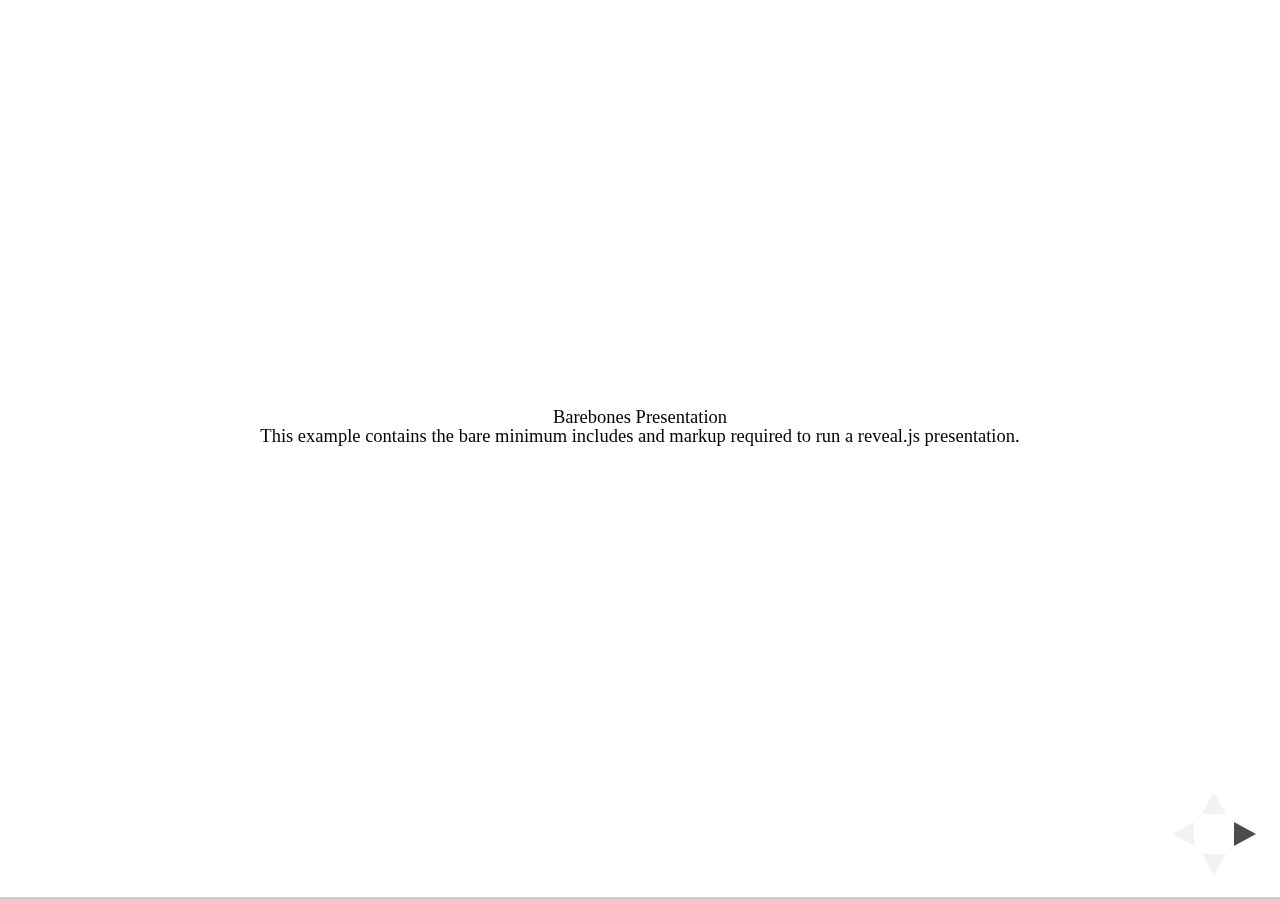
<file: test/examples/barebones.html>
<!doctype html>
<html lang="en">

	<head>
		<meta charset="utf-8">

		<title>reveal.js - Barebones</title>

		<link rel="stylesheet" href="../../css/reveal.css">
	</head>

	<body>

		<div class="reveal">

			<div class="slides">

				<section>
					<h2>Barebones Presentation</h2>
					<p>This example contains the bare minimum includes and markup required to run a reveal.js presentation.</p>
				</section>

				<section>
					<h2>No Theme</h2>
					<p>There's no theme included, so it will fall back on browser defaults.</p>
				</section>

			</div>

		</div>

		<script src="../../js/reveal.js"></script>

		<script>

			Reveal.initialize();

		</script>

	</body>
</html>
</file>
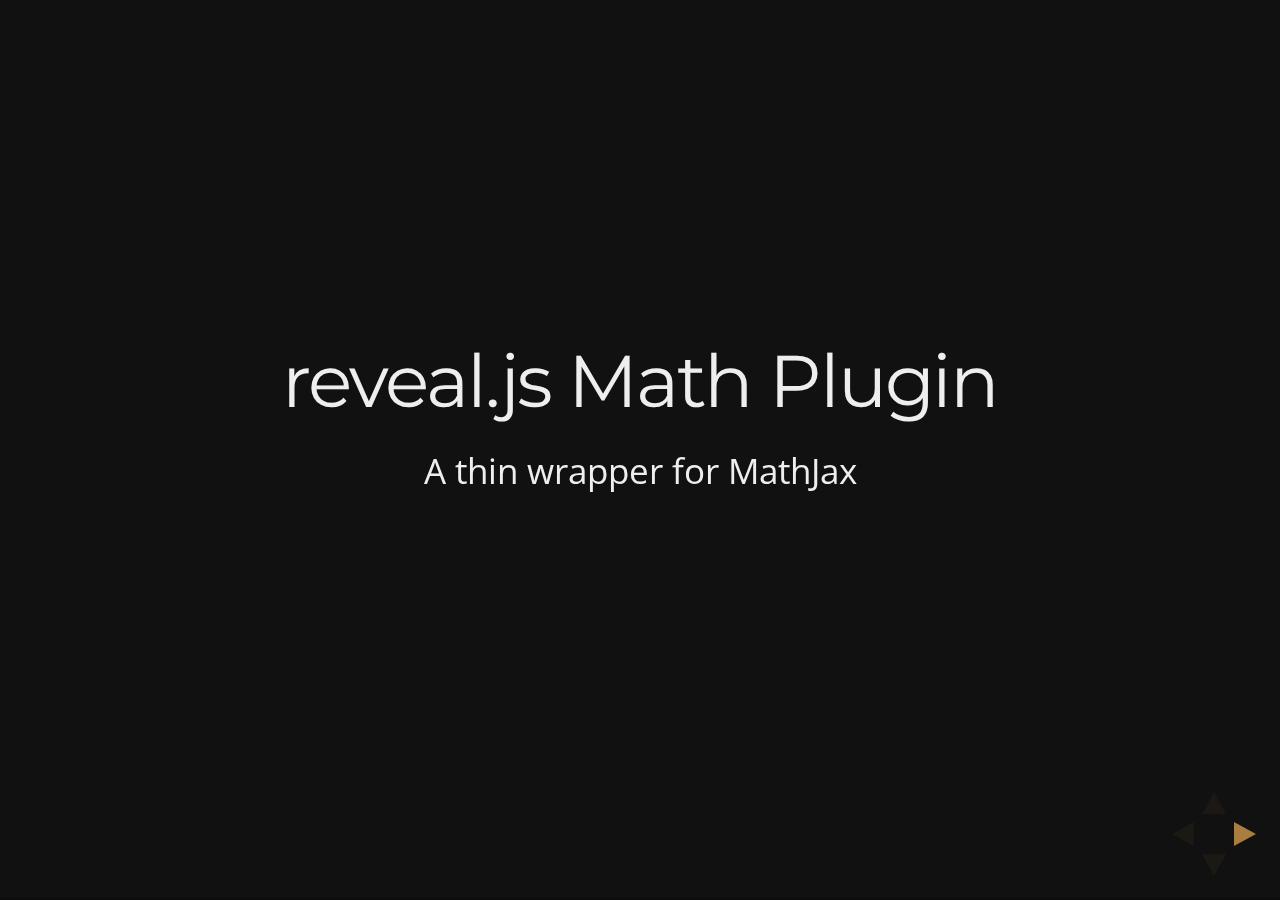
<file: test/examples/math.html>
<!doctype html>
<html lang="en">

	<head>
		<meta charset="utf-8">

		<title>reveal.js - Math Plugin</title>

		<meta name="viewport" content="width=device-width, initial-scale=1.0, maximum-scale=1.0, user-scalable=no">

		<link rel="stylesheet" href="../../css/reveal.css">
		<link rel="stylesheet" href="../../css/theme/night.css" id="theme">
	</head>

	<body>

		<div class="reveal">

			<div class="slides">

				<section>
					<h2>reveal.js Math Plugin</h2>
					<p>A thin wrapper for MathJax</p>
				</section>

				<section>
					<h3>The Lorenz Equations</h3>

					\[\begin{aligned}
					\dot{x} &amp; = \sigma(y-x) \\
					\dot{y} &amp; = \rho x - y - xz \\
					\dot{z} &amp; = -\beta z + xy
					\end{aligned} \]
				</section>

				<section>
					<h3>The Cauchy-Schwarz Inequality</h3>

					<script type="math/tex; mode=display">
						\left( \sum_{k=1}^n a_k b_k \right)^2 \leq \left( \sum_{k=1}^n a_k^2 \right) \left( \sum_{k=1}^n b_k^2 \right)
					</script>
				</section>

				<section>
					<h3>A Cross Product Formula</h3>

					\[\mathbf{V}_1 \times \mathbf{V}_2 =  \begin{vmatrix}
					\mathbf{i} &amp; \mathbf{j} &amp; \mathbf{k} \\
					\frac{\partial X}{\partial u} &amp;  \frac{\partial Y}{\partial u} &amp; 0 \\
					\frac{\partial X}{\partial v} &amp;  \frac{\partial Y}{\partial v} &amp; 0
					\end{vmatrix}  \]
				</section>

				<section>
					<h3>The probability of getting \(k\) heads when flipping \(n\) coins is</h3>

					\[P(E)   = {n \choose k} p^k (1-p)^{ n-k} \]
				</section>

				<section>
					<h3>An Identity of Ramanujan</h3>

					\[ \frac{1}{\Bigl(\sqrt{\phi \sqrt{5}}-\phi\Bigr) e^{\frac25 \pi}} =
					1+\frac{e^{-2\pi}} {1+\frac{e^{-4\pi}} {1+\frac{e^{-6\pi}}
					{1+\frac{e^{-8\pi}} {1+\ldots} } } } \]
				</section>

				<section>
					<h3>A Rogers-Ramanujan Identity</h3>

					\[  1 +  \frac{q^2}{(1-q)}+\frac{q^6}{(1-q)(1-q^2)}+\cdots =
					\prod_{j=0}^{\infty}\frac{1}{(1-q^{5j+2})(1-q^{5j+3})}\]
				</section>

				<section>
					<h3>Maxwell&#8217;s Equations</h3>

					\[  \begin{aligned}
					\nabla \times \vec{\mathbf{B}} -\, \frac1c\, \frac{\partial\vec{\mathbf{E}}}{\partial t} &amp; = \frac{4\pi}{c}\vec{\mathbf{j}} \\   \nabla \cdot \vec{\mathbf{E}} &amp; = 4 \pi \rho \\
					\nabla \times \vec{\mathbf{E}}\, +\, \frac1c\, \frac{\partial\vec{\mathbf{B}}}{\partial t} &amp; = \vec{\mathbf{0}} \\
					\nabla \cdot \vec{\mathbf{B}} &amp; = 0 \end{aligned}
					\]
				</section>

				<section>
					<section>
						<h3>The Lorenz Equations</h3>

						<div class="fragment">
							\[\begin{aligned}
							\dot{x} &amp; = \sigma(y-x) \\
							\dot{y} &amp; = \rho x - y - xz \\
							\dot{z} &amp; = -\beta z + xy
							\end{aligned} \]
						</div>
					</section>

					<section>
						<h3>The Cauchy-Schwarz Inequality</h3>

						<div class="fragment">
							\[ \left( \sum_{k=1}^n a_k b_k \right)^2 \leq \left( \sum_{k=1}^n a_k^2 \right) \left( \sum_{k=1}^n b_k^2 \right) \]
						</div>
					</section>

					<section>
						<h3>A Cross Product Formula</h3>

						<div class="fragment">
							\[\mathbf{V}_1 \times \mathbf{V}_2 =  \begin{vmatrix}
							\mathbf{i} &amp; \mathbf{j} &amp; \mathbf{k} \\
							\frac{\partial X}{\partial u} &amp;  \frac{\partial Y}{\partial u} &amp; 0 \\
							\frac{\partial X}{\partial v} &amp;  \frac{\partial Y}{\partial v} &amp; 0
							\end{vmatrix}  \]
						</div>
					</section>

					<section>
						<h3>The probability of getting \(k\) heads when flipping \(n\) coins is</h3>

						<div class="fragment">
							\[P(E)   = {n \choose k} p^k (1-p)^{ n-k} \]
						</div>
					</section>

					<section>
						<h3>An Identity of Ramanujan</h3>

						<div class="fragment">
							\[ \frac{1}{\Bigl(\sqrt{\phi \sqrt{5}}-\phi\Bigr) e^{\frac25 \pi}} =
							1+\frac{e^{-2\pi}} {1+\frac{e^{-4\pi}} {1+\frac{e^{-6\pi}}
							{1+\frac{e^{-8\pi}} {1+\ldots} } } } \]
						</div>
					</section>

					<section>
						<h3>A Rogers-Ramanujan Identity</h3>

						<div class="fragment">
							\[  1 +  \frac{q^2}{(1-q)}+\frac{q^6}{(1-q)(1-q^2)}+\cdots =
							\prod_{j=0}^{\infty}\frac{1}{(1-q^{5j+2})(1-q^{5j+3})}\]
						</div>
					</section>

					<section>
						<h3>Maxwell&#8217;s Equations</h3>

						<div class="fragment">
							\[  \begin{aligned}
							\nabla \times \vec{\mathbf{B}} -\, \frac1c\, \frac{\partial\vec{\mathbf{E}}}{\partial t} &amp; = \frac{4\pi}{c}\vec{\mathbf{j}} \\   \nabla \cdot \vec{\mathbf{E}} &amp; = 4 \pi \rho \\
							\nabla \times \vec{\mathbf{E}}\, +\, \frac1c\, \frac{\partial\vec{\mathbf{B}}}{\partial t} &amp; = \vec{\mathbf{0}} \\
							\nabla \cdot \vec{\mathbf{B}} &amp; = 0 \end{aligned}
							\]
						</div>
					</section>
				</section>

			</div>

		</div>

		<script src="../../lib/js/head.min.js"></script>
		<script src="../../js/reveal.js"></script>

		<script>

			Reveal.initialize({
				history: true,
				transition: 'linear',

				math: {
					// mathjax: 'http://cdn.mathjax.org/mathjax/latest/MathJax.js',
					config: 'TeX-AMS_HTML-full'
				},

				dependencies: [
					{ src: '../../lib/js/classList.js' },
					{ src: '../../plugin/math/math.js', async: true }
				]
			});

		</script>

	</body>
</html>
</file>
<file: css/theme/black.css>
/**
 * Black theme for reveal.js. This is the opposite of the 'white' theme.
 *
 * Copyright (C) 2015 Hakim El Hattab, http://hakim.se
 */
@import url(../../lib/font/source-sans-pro/source-sans-pro.css);
section.has-light-background, section.has-light-background h1, section.has-light-background h2, section.has-light-background h3, section.has-light-background h4, section.has-light-background h5, section.has-light-background h6 {
  color: #222; }

/*********************************************
 * GLOBAL STYLES
 *********************************************/
body {
  background: #222;
  background-color: #222; }

.reveal {
  font-family: "Source Sans Pro", Helvetica, sans-serif;
  font-size: 38px;
  font-weight: normal;
  color: #fff; }

::selection {
  color: #fff;
  background: #bee4fd;
  text-shadow: none; }

.reveal .slides > section,
.reveal .slides > section > section {
  line-height: 1.3;
  font-weight: inherit; }

/*********************************************
 * HEADERS
 *********************************************/
.reveal h1,
.reveal h2,
.reveal h3,
.reveal h4,
.reveal h5,
.reveal h6 {
  margin: 0 0 20px 0;
  color: #fff;
  font-family: "Source Sans Pro", Helvetica, sans-serif;
  font-weight: 600;
  line-height: 1.2;
  letter-spacing: normal;
  text-transform: uppercase;
  text-shadow: none;
  word-wrap: break-word; }

.reveal h1 {
  font-size: 2.5em; }

.reveal h2 {
  font-size: 1.6em; }

.reveal h3 {
  font-size: 1.3em; }

.reveal h4 {
  font-size: 1em; }

.reveal h1 {
  text-shadow: none; }

/*********************************************
 * OTHER
 *********************************************/
.reveal p {
  margin: 20px 0;
  line-height: 1.3; }

/* Ensure certain elements are never larger than the slide itself */
.reveal img,
.reveal video,
.reveal iframe {
  max-width: 95%;
  max-height: 95%; }

.reveal strong,
.reveal b {
  font-weight: bold; }

.reveal em {
  font-style: italic; }

.reveal ol,
.reveal dl,
.reveal ul {
  display: inline-block;
  text-align: left;
  margin: 0 0 0 1em; }

.reveal ol {
  list-style-type: decimal; }

.reveal ul {
  list-style-type: disc; }

.reveal ul ul {
  list-style-type: square; }

.reveal ul ul ul {
  list-style-type: circle; }

.reveal ul ul,
.reveal ul ol,
.reveal ol ol,
.reveal ol ul {
  display: block;
  margin-left: 40px; }

.reveal dt {
  font-weight: bold; }

.reveal dd {
  margin-left: 40px; }

.reveal q,
.reveal blockquote {
  quotes: none; }

.reveal blockquote {
  display: block;
  position: relative;
  width: 70%;
  margin: 20px auto;
  padding: 5px;
  font-style: italic;
  background: rgba(255, 255, 255, 0.05);
  box-shadow: 0px 0px 2px rgba(0, 0, 0, 0.2); }

.reveal blockquote p:first-child,
.reveal blockquote p:last-child {
  display: inline-block; }

.reveal q {
  font-style: italic; }

.reveal pre {
  display: block;
  position: relative;
  width: 90%;
  margin: 20px auto;
  text-align: left;
  font-size: 0.55em;
  font-family: monospace;
  line-height: 1.2em;
  word-wrap: break-word;
  box-shadow: 0px 0px 6px rgba(0, 0, 0, 0.3); }

.reveal code {
  font-family: monospace; }

.reveal pre code {
  display: block;
  padding: 5px;
  overflow: auto;
  max-height: 400px;
  word-wrap: normal; }

.reveal table {
  margin: auto;
  border-collapse: collapse;
  border-spacing: 0; }

.reveal table th {
  font-weight: bold; }

.reveal table th,
.reveal table td {
  text-align: left;
  padding: 0.2em 0.5em 0.2em 0.5em;
  border-bottom: 1px solid; }

.reveal table th[align="center"],
.reveal table td[align="center"] {
  text-align: center; }

.reveal table th[align="right"],
.reveal table td[align="right"] {
  text-align: right; }

.reveal table tr:last-child td {
  border-bottom: none; }

.reveal sup {
  vertical-align: super; }

.reveal sub {
  vertical-align: sub; }

.reveal small {
  display: inline-block;
  font-size: 0.6em;
  line-height: 1.2em;
  vertical-align: top; }

.reveal small * {
  vertical-align: top; }

/*********************************************
 * LINKS
 *********************************************/
.reveal a {
  color: #42affa;
  text-decoration: none;
  -webkit-transition: color 0.15s ease;
  -moz-transition: color 0.15s ease;
  transition: color 0.15s ease; }

.reveal a:hover {
  color: #8dcffc;
  text-shadow: none;
  border: none; }

.reveal .roll span:after {
  color: #fff;
  background: #068de9; }

/*********************************************
 * IMAGES
 *********************************************/
.reveal section img {
  margin: 15px 0px;
  background: rgba(255, 255, 255, 0.12);
  border: 4px solid #fff;
  box-shadow: 0 0 10px rgba(0, 0, 0, 0.15); }

.reveal section img.plain {
  border: 0;
  box-shadow: none; }

.reveal a img {
  -webkit-transition: all 0.15s linear;
  -moz-transition: all 0.15s linear;
  transition: all 0.15s linear; }

.reveal a:hover img {
  background: rgba(255, 255, 255, 0.2);
  border-color: #42affa;
  box-shadow: 0 0 20px rgba(0, 0, 0, 0.55); }

/*********************************************
 * NAVIGATION CONTROLS
 *********************************************/
.reveal .controls .navigate-left,
.reveal .controls .navigate-left.enabled {
  border-right-color: #42affa; }

.reveal .controls .navigate-right,
.reveal .controls .navigate-right.enabled {
  border-left-color: #42affa; }

.reveal .controls .navigate-up,
.reveal .controls .navigate-up.enabled {
  border-bottom-color: #42affa; }

.reveal .controls .navigate-down,
.reveal .controls .navigate-down.enabled {
  border-top-color: #42affa; }

.reveal .controls .navigate-left.enabled:hover {
  border-right-color: #8dcffc; }

.reveal .controls .navigate-right.enabled:hover {
  border-left-color: #8dcffc; }

.reveal .controls .navigate-up.enabled:hover {
  border-bottom-color: #8dcffc; }

.reveal .controls .navigate-down.enabled:hover {
  border-top-color: #8dcffc; }

/*********************************************
 * PROGRESS BAR
 *********************************************/
.reveal .progress {
  background: rgba(0, 0, 0, 0.2); }

.reveal .progress span {
  background: #42affa;
  -webkit-transition: width 800ms cubic-bezier(0.26, 0.86, 0.44, 0.985);
  -moz-transition: width 800ms cubic-bezier(0.26, 0.86, 0.44, 0.985);
  transition: width 800ms cubic-bezier(0.26, 0.86, 0.44, 0.985); }
</file>
<file: lib/css/zenburn.css>
/*
Zenburn style from voldmar.ru (c) Vladimir Epifanov <voldmar@voldmar.ru>
based on dark.css by Ivan Sagalaev
*/

.hljs {
  display: block;
  overflow-x: auto;
  padding: 0.5em;
  background: #3f3f3f;
  color: #dcdcdc;
  -webkit-text-size-adjust: none;
}

.hljs-keyword,
.hljs-tag,
.css .hljs-class,
.css .hljs-id,
.lisp .hljs-title,
.nginx .hljs-title,
.hljs-request,
.hljs-status,
.clojure .hljs-attribute {
  color: #e3ceab;
}

.django .hljs-template_tag,
.django .hljs-variable,
.django .hljs-filter .hljs-argument {
  color: #dcdcdc;
}

.hljs-number,
.hljs-date {
  color: #8cd0d3;
}

.dos .hljs-envvar,
.dos .hljs-stream,
.hljs-variable,
.apache .hljs-sqbracket,
.hljs-name {
  color: #efdcbc;
}

.dos .hljs-flow,
.diff .hljs-change,
.python .exception,
.python .hljs-built_in,
.hljs-literal,
.tex .hljs-special {
  color: #efefaf;
}

.diff .hljs-chunk,
.hljs-subst {
  color: #8f8f8f;
}

.dos .hljs-keyword,
.hljs-decorator,
.hljs-title,
.hljs-type,
.diff .hljs-header,
.ruby .hljs-class .hljs-parent,
.apache .hljs-tag,
.nginx .hljs-built_in,
.tex .hljs-command,
.hljs-prompt {
  color: #efef8f;
}

.dos .hljs-winutils,
.ruby .hljs-symbol,
.ruby .hljs-symbol .hljs-string,
.ruby .hljs-string {
  color: #dca3a3;
}

.diff .hljs-deletion,
.hljs-string,
.hljs-tag .hljs-value,
.hljs-preprocessor,
.hljs-pragma,
.hljs-built_in,
.smalltalk .hljs-class,
.smalltalk .hljs-localvars,
.smalltalk .hljs-array,
.css .hljs-rule .hljs-value,
.hljs-attr_selector,
.hljs-pseudo,
.apache .hljs-cbracket,
.tex .hljs-formula,
.coffeescript .hljs-attribute {
  color: #cc9393;
}

.hljs-shebang,
.diff .hljs-addition,
.hljs-comment,
.hljs-annotation,
.hljs-pi,
.hljs-doctype {
  color: #7f9f7f;
}

.coffeescript .javascript,
.javascript .xml,
.tex .hljs-formula,
.xml .javascript,
.xml .vbscript,
.xml .css,
.xml .hljs-cdata {
  opacity: 0.5;
}
</file>
<file: css/theme/white.css>
/**
 * White theme for reveal.js. This is the opposite of the 'black' theme.
 *
 * Copyright (C) 2015 Hakim El Hattab, http://hakim.se
 */
@import url(../../lib/font/source-sans-pro/source-sans-pro.css);
section.has-dark-background, section.has-dark-background h1, section.has-dark-background h2, section.has-dark-background h3, section.has-dark-background h4, section.has-dark-background h5, section.has-dark-background h6 {
  color: #fff; }

/*********************************************
 * GLOBAL STYLES
 *********************************************/
body {
  background: #fff;
  background-color: #fff; }

.reveal {
  font-family: "Source Sans Pro", Helvetica, sans-serif;
  font-size: 38px;
  font-weight: normal;
  color: #222; }

::selection {
  color: #fff;
  background: #98bdef;
  text-shadow: none; }

.reveal .slides > section,
.reveal .slides > section > section {
  line-height: 1.3;
  font-weight: inherit; }

/*********************************************
 * HEADERS
 *********************************************/
.reveal h1,
.reveal h2,
.reveal h3,
.reveal h4,
.reveal h5,
.reveal h6 {
  margin: 0 0 20px 0;
  color: #222;
  font-family: "Source Sans Pro", Helvetica, sans-serif;
  font-weight: 600;
  line-height: 1.2;
  letter-spacing: normal;
  text-transform: uppercase;
  text-shadow: none;
  word-wrap: break-word; }

.reveal h1 {
  font-size: 2.5em; }

.reveal h2 {
  font-size: 1.6em; }

.reveal h3 {
  font-size: 1.3em; }

.reveal h4 {
  font-size: 1em; }

.reveal h1 {
  text-shadow: none; }

/*********************************************
 * OTHER
 *********************************************/
.reveal p {
  margin: 20px 0;
  line-height: 1.3; }

/* Ensure certain elements are never larger than the slide itself */
.reveal img,
.reveal video,
.reveal iframe {
  max-width: 95%;
  max-height: 95%; }

.reveal strong,
.reveal b {
  font-weight: bold; }

.reveal em {
  font-style: italic; }

.reveal ol,
.reveal dl,
.reveal ul {
  display: inline-block;
  text-align: left;
  margin: 0 0 0 1em; }

.reveal ol {
  list-style-type: decimal; }

.reveal ul {
  list-style-type: disc; }

.reveal ul ul {
  list-style-type: square; }

.reveal ul ul ul {
  list-style-type: circle; }

.reveal ul ul,
.reveal ul ol,
.reveal ol ol,
.reveal ol ul {
  display: block;
  margin-left: 40px; }

.reveal dt {
  font-weight: bold; }

.reveal dd {
  margin-left: 40px; }

.reveal q,
.reveal blockquote {
  quotes: none; }

.reveal blockquote {
  display: block;
  position: relative;
  width: 70%;
  margin: 20px auto;
  padding: 5px;
  font-style: italic;
  background: rgba(255, 255, 255, 0.05);
  box-shadow: 0px 0px 2px rgba(0, 0, 0, 0.2); }

.reveal blockquote p:first-child,
.reveal blockquote p:last-child {
  display: inline-block; }

.reveal q {
  font-style: italic; }

.reveal pre {
  display: block;
  position: relative;
  width: 90%;
  margin: 20px auto;
  text-align: left;
  font-size: 0.55em;
  font-family: monospace;
  line-height: 1.2em;
  word-wrap: break-word;
  box-shadow: 0px 0px 6px rgba(0, 0, 0, 0.3); }

.reveal code {
  font-family: monospace; }

.reveal pre code {
  display: block;
  padding: 5px;
  overflow: auto;
  max-height: 400px;
  word-wrap: normal; }

.reveal table {
  margin: auto;
  border-collapse: collapse;
  border-spacing: 0; }

.reveal table th {
  font-weight: bold; }

.reveal table th,
.reveal table td {
  text-align: left;
  padding: 0.2em 0.5em 0.2em 0.5em;
  border-bottom: 1px solid; }

.reveal table th[align="center"],
.reveal table td[align="center"] {
  text-align: center; }

.reveal table th[align="right"],
.reveal table td[align="right"] {
  text-align: right; }

.reveal table tr:last-child td {
  border-bottom: none; }

.reveal sup {
  vertical-align: super; }

.reveal sub {
  vertical-align: sub; }

.reveal small {
  display: inline-block;
  font-size: 0.6em;
  line-height: 1.2em;
  vertical-align: top; }

.reveal small * {
  vertical-align: top; }

/*********************************************
 * LINKS
 *********************************************/
.reveal a {
  color: #2a76dd;
  text-decoration: none;
  -webkit-transition: color 0.15s ease;
  -moz-transition: color 0.15s ease;
  transition: color 0.15s ease; }

.reveal a:hover {
  color: #6ca0e8;
  text-shadow: none;
  border: none; }

.reveal .roll span:after {
  color: #fff;
  background: #1a53a1; }

/*********************************************
 * IMAGES
 *********************************************/
.reveal section img {
  margin: 15px 0px;
  background: rgba(255, 255, 255, 0.12);
  border: 4px solid #222;
  box-shadow: 0 0 10px rgba(0, 0, 0, 0.15); }

.reveal section img.plain {
  border: 0;
  box-shadow: none; }

.reveal a img {
  -webkit-transition: all 0.15s linear;
  -moz-transition: all 0.15s linear;
  transition: all 0.15s linear; }

.reveal a:hover img {
  background: rgba(255, 255, 255, 0.2);
  border-color: #2a76dd;
  box-shadow: 0 0 20px rgba(0, 0, 0, 0.55); }

/*********************************************
 * NAVIGATION CONTROLS
 *********************************************/
.reveal .controls .navigate-left,
.reveal .controls .navigate-left.enabled {
  border-right-color: #2a76dd; }

.reveal .controls .navigate-right,
.reveal .controls .navigate-right.enabled {
  border-left-color: #2a76dd; }

.reveal .controls .navigate-up,
.reveal .controls .navigate-up.enabled {
  border-bottom-color: #2a76dd; }

.reveal .controls .navigate-down,
.reveal .controls .navigate-down.enabled {
  border-top-color: #2a76dd; }

.reveal .controls .navigate-left.enabled:hover {
  border-right-color: #6ca0e8; }

.reveal .controls .navigate-right.enabled:hover {
  border-left-color: #6ca0e8; }

.reveal .controls .navigate-up.enabled:hover {
  border-bottom-color: #6ca0e8; }

.reveal .controls .navigate-down.enabled:hover {
  border-top-color: #6ca0e8; }

/*********************************************
 * PROGRESS BAR
 *********************************************/
.reveal .progress {
  background: rgba(0, 0, 0, 0.2); }

.reveal .progress span {
  background: #2a76dd;
  -webkit-transition: width 800ms cubic-bezier(0.26, 0.86, 0.44, 0.985);
  -moz-transition: width 800ms cubic-bezier(0.26, 0.86, 0.44, 0.985);
  transition: width 800ms cubic-bezier(0.26, 0.86, 0.44, 0.985); }
</file>
<file: css/theme/night.css>
/**
 * Black theme for reveal.js.
 *
 * Copyright (C) 2011-2012 Hakim El Hattab, http://hakim.se
 */
@import url(https://fonts.googleapis.com/css?family=Montserrat:700);
@import url(https://fonts.googleapis.com/css?family=Open+Sans:400,700,400italic,700italic);
/*********************************************
 * GLOBAL STYLES
 *********************************************/
body {
  background: #111;
  background-color: #111; }

.reveal {
  font-family: "Open Sans", sans-serif;
  font-size: 30px;
  font-weight: normal;
  color: #eee; }

::selection {
  color: #fff;
  background: #e7ad52;
  text-shadow: none; }

.reveal .slides > section,
.reveal .slides > section > section {
  line-height: 1.3;
  font-weight: inherit; }

/*********************************************
 * HEADERS
 *********************************************/
.reveal h1,
.reveal h2,
.reveal h3,
.reveal h4,
.reveal h5,
.reveal h6 {
  margin: 0 0 20px 0;
  color: #eee;
  font-family: "Montserrat", Impact, sans-serif;
  font-weight: normal;
  line-height: 1.2;
  letter-spacing: -0.03em;
  text-transform: none;
  text-shadow: none;
  word-wrap: break-word; }

.reveal h1 {
  font-size: 3.77em; }

.reveal h2 {
  font-size: 2.11em; }

.reveal h3 {
  font-size: 1.55em; }

.reveal h4 {
  font-size: 1em; }

.reveal h1 {
  text-shadow: none; }

/*********************************************
 * OTHER
 *********************************************/
.reveal p {
  margin: 20px 0;
  line-height: 1.3; }

/* Ensure certain elements are never larger than the slide itself */
.reveal img,
.reveal video,
.reveal iframe {
  max-width: 95%;
  max-height: 95%; }

.reveal strong,
.reveal b {
  font-weight: bold; }

.reveal em {
  font-style: italic; }

.reveal ol,
.reveal dl,
.reveal ul {
  display: inline-block;
  text-align: left;
  margin: 0 0 0 1em; }

.reveal ol {
  list-style-type: decimal; }

.reveal ul {
  list-style-type: disc; }

.reveal ul ul {
  list-style-type: square; }

.reveal ul ul ul {
  list-style-type: circle; }

.reveal ul ul,
.reveal ul ol,
.reveal ol ol,
.reveal ol ul {
  display: block;
  margin-left: 40px; }

.reveal dt {
  font-weight: bold; }

.reveal dd {
  margin-left: 40px; }

.reveal q,
.reveal blockquote {
  quotes: none; }

.reveal blockquote {
  display: block;
  position: relative;
  width: 70%;
  margin: 20px auto;
  padding: 5px;
  font-style: italic;
  background: rgba(255, 255, 255, 0.05);
  box-shadow: 0px 0px 2px rgba(0, 0, 0, 0.2); }

.reveal blockquote p:first-child,
.reveal blockquote p:last-child {
  display: inline-block; }

.reveal q {
  font-style: italic; }

.reveal pre {
  display: block;
  position: relative;
  width: 90%;
  margin: 20px auto;
  text-align: left;
  font-size: 0.55em;
  font-family: monospace;
  line-height: 1.2em;
  word-wrap: break-word;
  box-shadow: 0px 0px 6px rgba(0, 0, 0, 0.3); }

.reveal code {
  font-family: monospace; }

.reveal pre code {
  display: block;
  padding: 5px;
  overflow: auto;
  max-height: 400px;
  word-wrap: normal; }

.reveal table {
  margin: auto;
  border-collapse: collapse;
  border-spacing: 0; }

.reveal table th {
  font-weight: bold; }

.reveal table th,
.reveal table td {
  text-align: left;
  padding: 0.2em 0.5em 0.2em 0.5em;
  border-bottom: 1px solid; }

.reveal table th[align="center"],
.reveal table td[align="center"] {
  text-align: center; }

.reveal table th[align="right"],
.reveal table td[align="right"] {
  text-align: right; }

.reveal table tr:last-child td {
  border-bottom: none; }

.reveal sup {
  vertical-align: super; }

.reveal sub {
  vertical-align: sub; }

.reveal small {
  display: inline-block;
  font-size: 0.6em;
  line-height: 1.2em;
  vertical-align: top; }

.reveal small * {
  vertical-align: top; }

/*********************************************
 * LINKS
 *********************************************/
.reveal a {
  color: #e7ad52;
  text-decoration: none;
  -webkit-transition: color 0.15s ease;
  -moz-transition: color 0.15s ease;
  transition: color 0.15s ease; }

.reveal a:hover {
  color: #f3d7ac;
  text-shadow: none;
  border: none; }

.reveal .roll span:after {
  color: #fff;
  background: #d08a1d; }

/*********************************************
 * IMAGES
 *********************************************/
.reveal section img {
  margin: 15px 0px;
  background: rgba(255, 255, 255, 0.12);
  border: 4px solid #eee;
  box-shadow: 0 0 10px rgba(0, 0, 0, 0.15); }

.reveal section img.plain {
  border: 0;
  box-shadow: none; }

.reveal a img {
  -webkit-transition: all 0.15s linear;
  -moz-transition: all 0.15s linear;
  transition: all 0.15s linear; }

.reveal a:hover img {
  background: rgba(255, 255, 255, 0.2);
  border-color: #e7ad52;
  box-shadow: 0 0 20px rgba(0, 0, 0, 0.55); }

/*********************************************
 * NAVIGATION CONTROLS
 *********************************************/
.reveal .controls .navigate-left,
.reveal .controls .navigate-left.enabled {
  border-right-color: #e7ad52; }

.reveal .controls .navigate-right,
.reveal .controls .navigate-right.enabled {
  border-left-color: #e7ad52; }

.reveal .controls .navigate-up,
.reveal .controls .navigate-up.enabled {
  border-bottom-color: #e7ad52; }

.reveal .controls .navigate-down,
.reveal .controls .navigate-down.enabled {
  border-top-color: #e7ad52; }

.reveal .controls .navigate-left.enabled:hover {
  border-right-color: #f3d7ac; }

.reveal .controls .navigate-right.enabled:hover {
  border-left-color: #f3d7ac; }

.reveal .controls .navigate-up.enabled:hover {
  border-bottom-color: #f3d7ac; }

.reveal .controls .navigate-down.enabled:hover {
  border-top-color: #f3d7ac; }

/*********************************************
 * PROGRESS BAR
 *********************************************/
.reveal .progress {
  background: rgba(0, 0, 0, 0.2); }

.reveal .progress span {
  background: #e7ad52;
  -webkit-transition: width 800ms cubic-bezier(0.26, 0.86, 0.44, 0.985);
  -moz-transition: width 800ms cubic-bezier(0.26, 0.86, 0.44, 0.985);
  transition: width 800ms cubic-bezier(0.26, 0.86, 0.44, 0.985); }
</file>
<file: test/qunit-1.12.0.css>
/**
 * QUnit v1.12.0 - A JavaScript Unit Testing Framework
 *
 * http://qunitjs.com
 *
 * Copyright 2012 jQuery Foundation and other contributors
 * Released under the MIT license.
 * http://jquery.org/license
 */

/** Font Family and Sizes */

#qunit-tests, #qunit-header, #qunit-banner, #qunit-testrunner-toolbar, #qunit-userAgent, #qunit-testresult {
	font-family: "Helvetica Neue Light", "HelveticaNeue-Light", "Helvetica Neue", Calibri, Helvetica, Arial, sans-serif;
}

#qunit-testrunner-toolbar, #qunit-userAgent, #qunit-testresult, #qunit-tests li { font-size: small; }
#qunit-tests { font-size: smaller; }


/** Resets */

#qunit-tests, #qunit-header, #qunit-banner, #qunit-userAgent, #qunit-testresult, #qunit-modulefilter {
	margin: 0;
	padding: 0;
}


/** Header */

#qunit-header {
	padding: 0.5em 0 0.5em 1em;

	color: #8699a4;
	background-color: #0d3349;

	font-size: 1.5em;
	line-height: 1em;
	font-weight: normal;

	border-radius: 5px 5px 0 0;
	-moz-border-radius: 5px 5px 0 0;
	-webkit-border-top-right-radius: 5px;
	-webkit-border-top-left-radius: 5px;
}

#qunit-header a {
	text-decoration: none;
	color: #c2ccd1;
}

#qunit-header a:hover,
#qunit-header a:focus {
	color: #fff;
}

#qunit-testrunner-toolbar label {
	display: inline-block;
	padding: 0 .5em 0 .1em;
}

#qunit-banner {
	height: 5px;
}

#qunit-testrunner-toolbar {
	padding: 0.5em 0 0.5em 2em;
	color: #5E740B;
	background-color: #eee;
	overflow: hidden;
}

#qunit-userAgent {
	padding: 0.5em 0 0.5em 2.5em;
	background-color: #2b81af;
	color: #fff;
	text-shadow: rgba(0, 0, 0, 0.5) 2px 2px 1px;
}

#qunit-modulefilter-container {
	float: right;
}

/** Tests: Pass/Fail */

#qunit-tests {
	list-style-position: inside;
}

#qunit-tests li {
	padding: 0.4em 0.5em 0.4em 2.5em;
	border-bottom: 1px solid #fff;
	list-style-position: inside;
}

#qunit-tests.hidepass li.pass, #qunit-tests.hidepass li.running  {
	display: none;
}

#qunit-tests li strong {
	cursor: pointer;
}

#qunit-tests li a {
	padding: 0.5em;
	color: #c2ccd1;
	text-decoration: none;
}
#qunit-tests li a:hover,
#qunit-tests li a:focus {
	color: #000;
}

#qunit-tests li .runtime {
	float: right;
	font-size: smaller;
}

.qunit-assert-list {
	margin-top: 0.5em;
	padding: 0.5em;

	background-color: #fff;

	border-radius: 5px;
	-moz-border-radius: 5px;
	-webkit-border-radius: 5px;
}

.qunit-collapsed {
	display: none;
}

#qunit-tests table {
	border-collapse: collapse;
	margin-top: .2em;
}

#qunit-tests th {
	text-align: right;
	vertical-align: top;
	padding: 0 .5em 0 0;
}

#qunit-tests td {
	vertical-align: top;
}

#qunit-tests pre {
	margin: 0;
	white-space: pre-wrap;
	word-wrap: break-word;
}

#qunit-tests del {
	background-color: #e0f2be;
	color: #374e0c;
	text-decoration: none;
}

#qunit-tests ins {
	background-color: #ffcaca;
	color: #500;
	text-decoration: none;
}

/*** Test Counts */

#qunit-tests b.counts                       { color: black; }
#qunit-tests b.passed                       { color: #5E740B; }
#qunit-tests b.failed                       { color: #710909; }

#qunit-tests li li {
	padding: 5px;
	background-color: #fff;
	border-bottom: none;
	list-style-position: inside;
}

/*** Passing Styles */

#qunit-tests li li.pass {
	color: #3c510c;
	background-color: #fff;
	border-left: 10px solid #C6E746;
}

#qunit-tests .pass                          { color: #528CE0; background-color: #D2E0E6; }
#qunit-tests .pass .test-name               { color: #366097; }

#qunit-tests .pass .test-actual,
#qunit-tests .pass .test-expected           { color: #999999; }

#qunit-banner.qunit-pass                    { background-color: #C6E746; }

/*** Failing Styles */

#qunit-tests li li.fail {
	color: #710909;
	background-color: #fff;
	border-left: 10px solid #EE5757;
	white-space: pre;
}

#qunit-tests > li:last-child {
	border-radius: 0 0 5px 5px;
	-moz-border-radius: 0 0 5px 5px;
	-webkit-border-bottom-right-radius: 5px;
	-webkit-border-bottom-left-radius: 5px;
}

#qunit-tests .fail                          { color: #000000; background-color: #EE5757; }
#qunit-tests .fail .test-name,
#qunit-tests .fail .module-name             { color: #000000; }

#qunit-tests .fail .test-actual             { color: #EE5757; }
#qunit-tests .fail .test-expected           { color: green;   }

#qunit-banner.qunit-fail                    { background-color: #EE5757; }


/** Result */

#qunit-testresult {
	padding: 0.5em 0.5em 0.5em 2.5em;

	color: #2b81af;
	background-color: #D2E0E6;

	border-bottom: 1px solid white;
}
#qunit-testresult .module-name {
	font-weight: bold;
}

/** Fixture */

#qunit-fixture {
	position: absolute;
	top: -10000px;
	left: -10000px;
	width: 1000px;
	height: 1000px;
}
</file>
